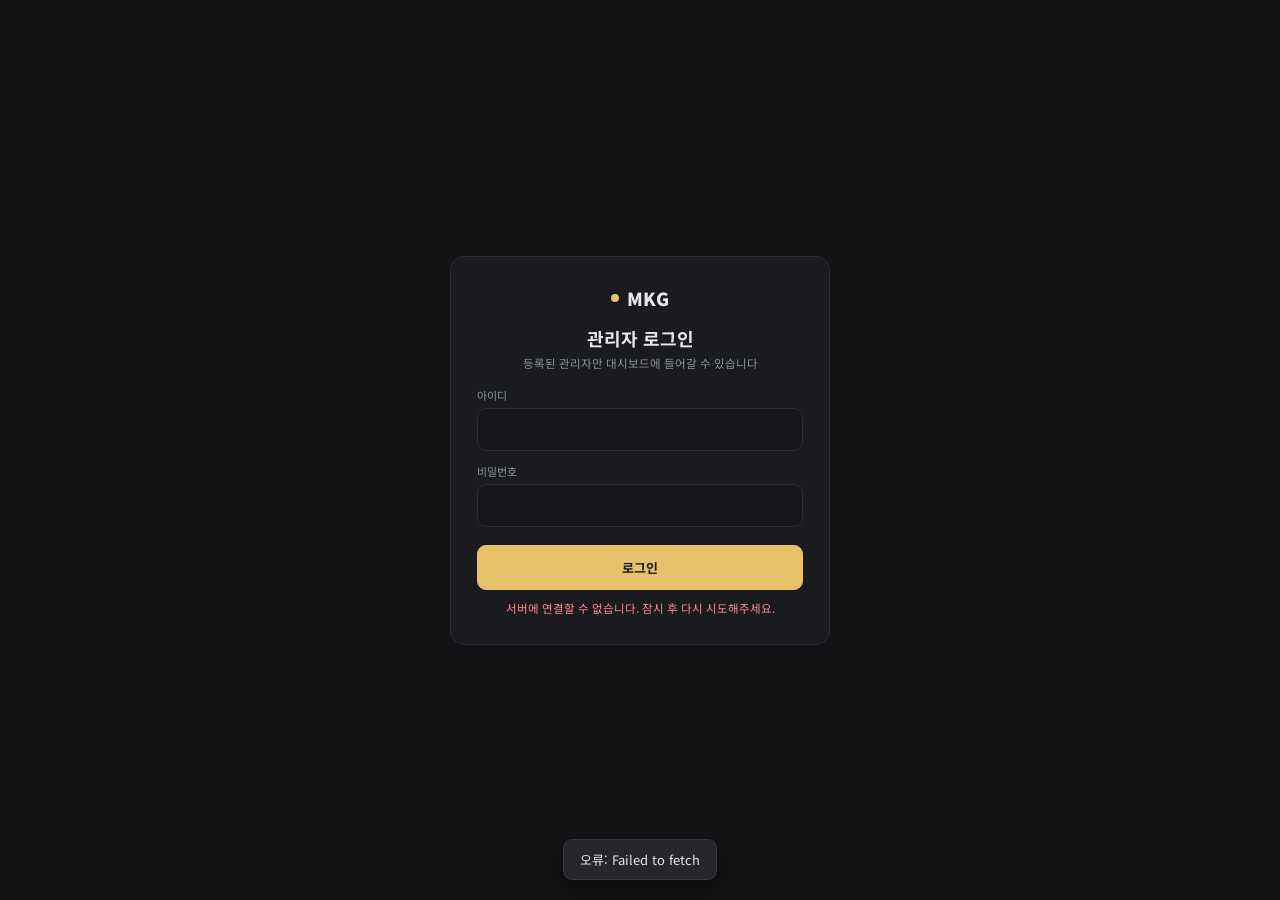
<file: index.html>
<!DOCTYPE html>
<html lang="ko"><head><meta charset="utf-8">
<meta name="viewport" content="width=device-width,initial-scale=1">
<title>MKG 전적 대시보드</title>
<meta name="robots" content="noindex">
<link href="https://fonts.googleapis.com/css2?family=Noto+Sans+KR:wght@400;500;700;900&display=swap" rel="stylesheet">
<link rel="stylesheet" href="style.css">
</head>
<body>
<div class="wrap">
  <aside class="card side">
    <div class="brand"><span class="dot"></span>MKG</div>
    <div class="sub">티어별 최근 30전 전적표</div>
    <div class="stat">
      <div class="row"><span>전체 인원</span><b id="sMem">-</b></div>
      <div class="row"><span>전체 전적</span><b id="sRec">-</b></div>
      <div class="lbl">최근 수정</div><div id="sUpd" style="font-size:11.5px;margin-top:3px">-</div>
      <div class="lbl">접속 상태</div><div class="pill" id="sConn">연결 중…</div>
    </div>
    <div class="stat" id="spaceBox"></div>
    <div class="stat hide" id="boardBox"></div>
    <button class="btn wide" id="themeBtn">라이트 스타일로 보기</button>
    <div id="tierNav"></div>
  </aside>
  <main>
    <div class="card head">
      <div class="eyebrow">RANK BOARD</div>
      <h1>MKG 전적 대시보드<span id="spaceTitle" class="stitle"></span></h1>
      <p>티어별 유저 전적을 한눈에 확인하고, 관리자 권한으로 전적을 추가 및 관리할 수 있습니다.</p>
    </div>
    <div class="card search">
      <input id="q" placeholder="⌕  두글자 닉네임 또는 풀네임 검색">
      <button class="btn" id="allBtn">전체</button>
    </div>
    <div id="selBar" class="card hide" style="padding:12px 16px;margin-bottom:16px;display:flex;justify-content:space-between;align-items:center">
      <span>삭제할 전적 칸을 클릭해서 선택하세요 · <b id="selCnt" style="color:var(--gold)">0</b>개 선택</span>
      <span><button class="btn" id="selCancel">취소</button> <button class="btn" id="selDo" style="color:#ff8a8e">선택 삭제</button></span>
    </div>
    <div id="board"><div class="card load">불러오는 중…</div></div>
  </main>
  <aside class="card rank">
    <div class="top"><div><div class="eyebrow">MEMBER RANKING</div><h3>최고승률 TOP10</h3><small>전적이 1게임 이상 있는 등록 멤버 기준</small></div><span class="cnt" style="color:var(--gold)">10명</span></div>
    <div id="rankList"></div>
  </aside>
  <div class="acol">
    <button class="big b1" id="loginBtn">관리자 로그인</button>
    <button class="big b2" id="addBtn">전적 추가</button>
    <button class="big b3" id="delBtn">전적 선택 삭제</button>
    <a class="big b4" href="draft/">팀뽑기 (드래프트)</a>
    <button class="big b1" id="acctBtn" style="padding:11px 10px;font-size:12px">계정 관리</button>
    <div class="who" id="who"></div>
  </div>
</div>
<div id="modal"></div>
<div class="gate" id="gate"><div class="card gcard">
  <div class="brand"><span class="dot"></span>MKG</div>
  <h2 id="gTitle">관리자 로그인</h2><p id="gDesc">등록된 관리자만 대시보드에 들어갈 수 있습니다</p>
  <label>아이디</label><input id="gId" autocomplete="username">
  <label>비밀번호</label><input id="gPw" type="password" autocomplete="current-password">
  <div id="gPw2Wrap" class="hide"><label>비밀번호 확인</label><input id="gPw2" type="password" autocomplete="new-password"></div>
  <button class="btn go" id="gGo">로그인</button>
  <div class="gerr" id="gErr"></div>
</div></div>
<script src="config.js"></script>
<script src="app.js"></script>
</body></html>
</file>
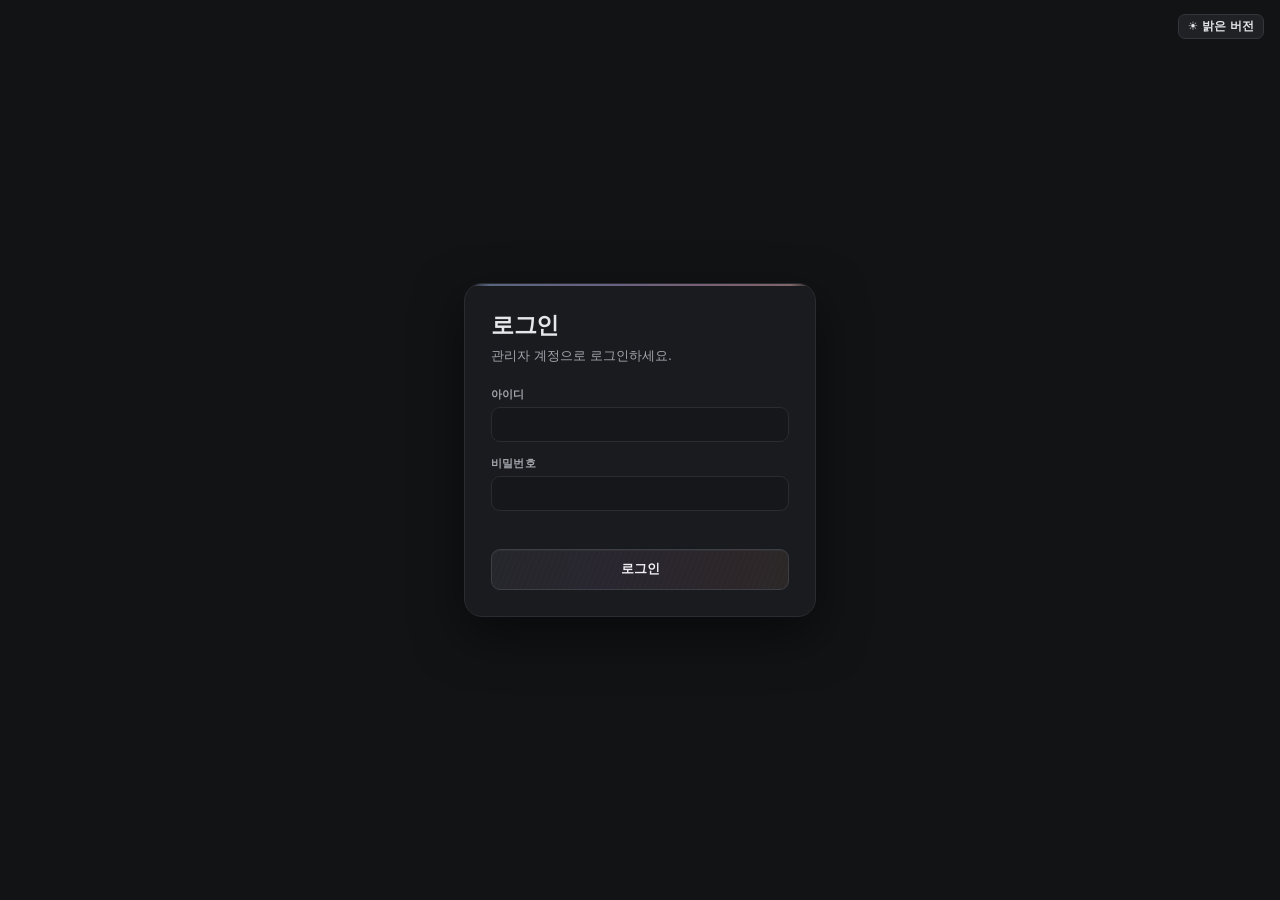
<file: draft/index.html>
<!DOCTYPE html>
<html lang="ko">
<head>
<meta charset="utf-8">
<meta name="viewport" content="width=device-width, initial-scale=1">
<title>PUBG Draft</title>
<style>
/* ══════ 파스텔 · 홀로그램 토큰 ══════ */
:root{
  --paper:#f6f4fc; --mist:#ffffff; --veil:rgba(255,255,255,.72);
  --ink:#3a3452; --ink2:#6d6690; --faint:#a49dbd; --ghost:#c4bed8;
  --edge:#ebe6f7; --edge2:#ddd6ef;
  --mint:#a8ead6; --lilac:#cfbdf2; --peach:#ffd2c4; --sky:#bcdcff; --rose:#ffc2d4; --lemon:#fff2bf;
  /* 진주빛 홀로그램 — 색을 늘리고 채도를 낮춰 유광 포일에 가깝게 */
  --holo:linear-gradient(100deg,
      #e8f0ff 0%, #ece4fb 14%, #fbe7f1 28%, #fff2e6 42%,
      #e6f8f0 56%, #e4edff 70%, #efe6fc 84%, #e8f0ff 100%);
  --holo-strong:linear-gradient(100deg,
      #bed8fb 0%, #cfc2f0 13%, #f6c8dd 26%, #ffd8c0 39%,
      #b9e8d7 52%, #c3d9fb 65%, #d3c4f1 78%, #bed8fb 100%);
  --holo-veil:linear-gradient(100deg,
      #f6f9ff 0%, #f6f3fe 20%, #fff6fa 40%, #fff9f4 60%, #f3fcf8 80%, #f6f9ff 100%);
  /* 회절 격자 느낌의 미세한 결 */
  --foil:repeating-linear-gradient(112deg,
      rgba(255,255,255,.6) 0 1px, rgba(255,255,255,0) 1px 5px);
  --shadow:0 6px 22px rgba(126,110,180,.13);
  --shadow-lg:0 18px 50px rgba(110,94,170,.22);
}
*{box-sizing:border-box}
html,body{margin:0;height:100%}
body{
  background:
    radial-gradient(900px 620px at 8% -10%, #ffe6ee 0%, transparent 62%),
    radial-gradient(880px 640px at 96% 4%, #dff1ff 0%, transparent 60%),
    radial-gradient(760px 700px at 50% 108%, #e2f8ef 0%, transparent 64%),
    var(--paper);
  background-attachment:fixed;
  color:var(--ink);
  font-family:"Pretendard","Apple SD Gothic Neo","Malgun Gothic","Noto Sans KR",system-ui,sans-serif;
  font-size:14px; -webkit-font-smoothing:antialiased;
}
button{font-family:inherit;cursor:pointer}
input,select,textarea{font-family:inherit;color:var(--ink)}
.hidden{display:none !important}
::selection{background:#e2d4fb}

@keyframes holoDrift{0%{background-position:0% 50%}100%{background-position:300% 50%}}
@keyframes sheen{
  0%{transform:translateX(-170%) skewX(-16deg); opacity:0}
  10%{opacity:.9}
  46%{opacity:.9}
  62%{opacity:0}
  100%{transform:translateX(260%) skewX(-16deg); opacity:0}
}
.holo-bar{
  position:relative; height:2px; overflow:hidden;
  background:var(--holo-strong); background-size:300% 100%;
  animation:holoDrift 28s linear infinite;
  -webkit-mask-image:linear-gradient(90deg,transparent 0,#000 7%,#000 93%,transparent 100%);
  mask-image:linear-gradient(90deg,transparent 0,#000 7%,#000 93%,transparent 100%);
}
.holo-bar::after{content:""; position:absolute; inset:0; background:var(--foil); opacity:.45}
/* 같은 리듬으로 움직이면 싸구려 필름처럼 보여서, 요소마다 위상을 어긋나게 둡니다 */
.teams .team:nth-child(6n+2) .holo-bar,.teams .team:nth-child(6n+2) .slot.captain{animation-delay:-5s}
.teams .team:nth-child(6n+3) .holo-bar,.teams .team:nth-child(6n+3) .slot.captain{animation-delay:-11s}
.teams .team:nth-child(6n+4) .holo-bar,.teams .team:nth-child(6n+4) .slot.captain{animation-delay:-17s}
.teams .team:nth-child(6n+5) .holo-bar,.teams .team:nth-child(6n+5) .slot.captain{animation-delay:-23s}
.teams .team:nth-child(6n+6) .holo-bar,.teams .team:nth-child(6n+6) .slot.captain{animation-delay:-29s}
.sec:nth-of-type(2) .holo-bar{animation-delay:-9s}
.sec:nth-of-type(3) .holo-bar{animation-delay:-18s}
.sec:nth-of-type(4) .holo-bar{animation-delay:-24s}
.entry-strip .echip:nth-child(4n+2){animation-delay:-11s}
.entry-strip .echip:nth-child(4n+3){animation-delay:-22s}
.entry-strip .echip:nth-child(4n+4){animation-delay:-33s}
.btn.holo:nth-of-type(2)::after{animation-delay:-3.5s}

/* ══════ 컨트롤 ══════ */
.btn{
  background:var(--mist); border:1px solid var(--edge2); color:var(--ink);
  border-radius:9px; padding:6px 12px; font-size:12.5px; font-weight:600;
  box-shadow:0 1px 2px rgba(120,105,170,.07); transition:.15s;
}
.btn:hover{border-color:#c9bfe6; box-shadow:0 4px 14px rgba(126,110,180,.16); transform:translateY(-1px)}
.btn:active{transform:none}
.btn:focus-visible{outline:2px solid #b39ff0; outline-offset:2px}
.btn.holo{
  position:relative; overflow:hidden; isolation:isolate;
  background:var(--holo); background-size:300% 100%;
  animation:holoDrift 24s linear infinite;
  border-color:rgba(255,255,255,.9); color:#42395f; font-weight:700;
  box-shadow:
    0 1px 0 rgba(255,255,255,.95) inset,
    0 0 0 1px rgba(174,152,228,.34),
    0 5px 16px rgba(146,126,206,.18);
}
.btn.holo::before{
  content:""; position:absolute; inset:0; z-index:-1;
  background:var(--foil); opacity:.4; pointer-events:none;
}
.btn.holo::after{
  content:""; position:absolute; top:-50%; bottom:-50%; left:0; width:34%; z-index:-1;
  background:linear-gradient(90deg,transparent,rgba(255,255,255,.92),transparent);
  transform:translateX(-170%) skewX(-16deg);
  animation:sheen 8s cubic-bezier(.4,0,.2,1) infinite; pointer-events:none;
}
.btn.holo:hover{
  border-color:rgba(255,255,255,.95);
  box-shadow:
    0 1px 0 rgba(255,255,255,.95) inset,
    0 0 0 1px rgba(160,133,224,.5),
    0 10px 26px rgba(140,118,204,.28);
}
.btn.holo:hover::after{animation-duration:2.6s}
.btn.mint{border-color:#a4e2cd; background:#effbf7; color:#2f7f68}
.btn.rose{border-color:#f6c2d1; background:#fff2f6; color:#b0526f}
.btn.sky{border-color:#b9d8f7; background:#f0f7ff; color:#3f6ea4}
.btn.ghost{background:transparent; border-color:transparent; color:var(--ink2)}
.btn.ghost:hover{background:var(--veil)}
.btn.sm{padding:4px 9px; font-size:11.5px; border-radius:7px}
.fld{
  width:100%; background:var(--mist); border:1px solid var(--edge2);
  border-radius:9px; padding:9px 11px; font-size:13px; outline:none; transition:.15s;
}
.fld:focus{border-color:#bda6ee; box-shadow:0 0 0 3px rgba(189,166,238,.2)}
.fld::placeholder{color:var(--ghost)}
label.lbl{display:block; font-size:11px; color:var(--ink2); margin-bottom:5px; letter-spacing:.02em; font-weight:600}

/* ══════ 로그인 ══════ */
#screen-login{min-height:100%; display:flex; align-items:center; justify-content:center; padding:24px}
.card-login{
  width:352px; background:var(--mist); border:1px solid var(--edge);
  border-radius:18px; padding:0 26px 26px; box-shadow:var(--shadow-lg); overflow:hidden;
}
.card-login .holo-bar{margin:0 -26px 24px}
.card-login h1{margin:0 0 6px; font-size:23px; letter-spacing:-.02em}
.card-login p.sub{margin:0 0 22px; font-size:12.5px; color:var(--ink2); line-height:1.5}
.card-login .row{margin-bottom:14px}
.err{color:#c9527a; font-size:12px; min-height:16px; margin:2px 0 8px}

/* ══════ 상단 ══════ */
.topbar{display:flex; align-items:center; justify-content:flex-end; gap:8px; padding:14px 18px 0}
.topbar .save{font-size:11.5px; color:var(--faint); margin-right:auto; padding-left:4px}
.wrap{max-width:2000px; margin:0 auto; padding:0 18px 48px}
.toolrow{display:flex; align-items:center; justify-content:space-between; gap:8px; margin:12px 0 10px; flex-wrap:wrap}
.toolrow .right{display:flex; gap:8px; flex-wrap:wrap}

/* ══════ 설정 ══════ */
.settings{
  background:var(--veil); backdrop-filter:blur(8px);
  border:1px solid var(--edge); border-radius:14px; box-shadow:var(--shadow);
  padding:16px 18px; display:grid; gap:14px;
  grid-template-columns:1.2fr 1.4fr 1fr .5fr .7fr .7fr;
}
@media(max-width:1100px){.settings{grid-template-columns:1fr 1fr}}
.suffix{position:relative}
.suffix span{position:absolute; right:11px; top:50%; transform:translateY(-50%); color:var(--faint); font-size:12px}

.linebar{display:flex; align-items:center; justify-content:space-between; gap:8px; margin:14px 0 10px; flex-wrap:wrap}
.linebar .grp{display:flex; gap:6px; flex-wrap:wrap}

/* ══════ 팀 ══════ */
.teams{display:grid; gap:12px}
.team{
  background:var(--mist); border:1px solid var(--edge); border-radius:14px;
  box-shadow:var(--shadow); overflow:hidden;
}
.team .holo-bar{opacity:.85}
.team .inner{padding:13px}
.team h3{margin:0 0 11px; font-size:15px; font-weight:700; display:flex; justify-content:space-between; align-items:baseline}
.team h3 em{font-style:normal; font-size:13px; font-weight:700; color:#7b6bb5}
.slot-wrap{position:relative; margin-bottom:7px}
.slot{
  width:100%; background:#fbfaff; border:1px solid var(--edge2);
  border-radius:9px; padding:9px 28px 9px 11px; font-size:13px; font-weight:600; outline:none; transition:.15s;
}
.slot::placeholder{color:var(--ghost); font-weight:400}
.slot:focus{border-color:#bda6ee; box-shadow:0 0 0 3px rgba(189,166,238,.18)}
.slot.filled{border-color:#cfc4ee; background:#f6f2ff}
.slot.captain{
  border-color:transparent; color:#332d4a; font-weight:700;
  background:var(--holo); background-size:300% 100%;
  animation:holoDrift 36s linear infinite;
  box-shadow:
    inset 0 0 0 1px rgba(255,255,255,.9),
    inset 0 0 0 1.6px rgba(176,152,232,.42),
    0 2px 8px rgba(150,128,210,.13);
}
.slot.dropping{border-color:#79d6b8; background:#eefbf6; box-shadow:0 0 0 3px rgba(121,214,184,.22)}
.pin{position:absolute; right:9px; top:50%; transform:translateY(-50%); font-size:11px; pointer-events:none; color:#9b86d8}
.ac{
  position:absolute; z-index:60; left:0; right:0; top:100%; margin-top:4px;
  background:var(--mist); border:1px solid var(--edge2); border-radius:11px;
  max-height:200px; overflow:auto; box-shadow:var(--shadow-lg);
}
.ac div{padding:8px 11px; font-size:13px; display:flex; justify-content:space-between; gap:8px; cursor:pointer}
.ac div:hover,.ac div.on{background:#f4efff}
.ac div b{color:#8574c4; font-weight:700; font-size:11.5px}

/* ══════ 보드 ══════ */
.board{
  background:var(--veil); backdrop-filter:blur(8px);
  border:1px solid var(--edge); border-radius:14px; box-shadow:var(--shadow);
  padding:16px; margin-top:14px;
}
.board-head{display:flex; align-items:center; justify-content:space-between; margin-bottom:11px}
.board-head h4{margin:0; font-size:14px; letter-spacing:-.01em}
.entry-strip{
  display:flex; flex-wrap:wrap; gap:7px; min-height:38px; padding:8px;
  border:1.5px dashed #d7cef0; border-radius:11px; margin-bottom:12px; background:#fcfbff;
}
.entry-strip:empty::after{content:"들어가기 셔플을 누르면 남은 선수가 여기에 배치됩니다."; color:var(--ghost); font-size:12px; padding:3px}
.echip{
  position:relative; overflow:hidden;
  background:var(--holo); background-size:300% 100%;
  animation:holoDrift 44s linear infinite;
  border:1px solid rgba(255,255,255,.9); border-radius:9px; padding:6px 11px; font-size:13px; font-weight:700;
  cursor:grab; user-select:none;
  box-shadow:0 0 0 1px rgba(178,156,228,.3), 0 2px 7px rgba(140,120,200,.13);
  transition:box-shadow .18s, transform .18s;
}
.echip::after{
  content:""; position:absolute; top:-50%; bottom:-50%; left:0; width:40%;
  background:linear-gradient(90deg,transparent,rgba(255,255,255,.85),transparent);
  transform:translateX(-170%) skewX(-16deg); opacity:0; pointer-events:none;
}
.echip:hover{transform:translateY(-1px); box-shadow:0 0 0 1px rgba(162,136,226,.45), 0 7px 18px rgba(140,118,204,.22)}
.echip:hover::after{animation:sheen 1.9s cubic-bezier(.4,0,.2,1)}
.echip:active{cursor:grabbing}
.echip.drag{opacity:.35}
.echip .no{color:#9b93bb; font-size:11px; margin-right:6px; font-weight:600}

.stats{display:flex; gap:8px; margin-bottom:13px; flex-wrap:wrap}
.stat{font-size:12px; font-weight:700; padding:5px 12px; border-radius:99px; border:1px solid var(--edge2); background:var(--mist)}
.stat.a{color:#4a7bb5; border-color:#c2ddf8; background:#f2f8ff}
.stat.b{color:#2f8a70; border-color:#aae4d1; background:#f0fbf7}

.pline{display:flex; align-items:center; gap:10px; padding:7px 0; border-bottom:1px solid #f0ecfa}
.pline .score{width:96px; flex:none; font-weight:800; font-size:14px; color:#5c5480}
.pline .score i{font-style:normal; color:var(--faint); font-weight:600; font-size:11.5px}
.pline .names{display:flex; flex-wrap:wrap; gap:6px; align-items:center; flex:1}
.pchip{
  background:var(--mist); border:1px solid var(--edge2); border-radius:9px;
  padding:5px 10px; font-size:13px; font-weight:700; box-shadow:0 1px 3px rgba(130,115,185,.1);
}
.pchip.taken{opacity:.42; background:#f5f2fb; border-style:dashed; box-shadow:none; text-decoration:line-through; text-decoration-color:#c3b8e4}
.pchip.taken::after{content:"☆"; color:#a08fd9; margin-left:5px; font-size:11px; text-decoration:none; display:inline-block}
.pchip .x{color:var(--ghost); margin-left:6px; cursor:pointer; font-weight:400}
.pchip .x:hover{color:#d4638a}
.addwrap{position:relative; min-width:124px}
.add-in{background:transparent; border:1.5px dashed #ddd5f2; border-radius:9px; padding:5px 9px; font-size:12px; width:124px; outline:none}
.add-in:focus{border-color:#bda6ee; border-style:solid}
.newline{display:flex; align-items:center; gap:8px; margin-top:14px; flex-wrap:wrap}
.newline .lb{font-size:12.5px; color:var(--ink2); font-weight:600}

/* ══════ 플로팅 ══════ */
.float{
  position:fixed; z-index:200; background:var(--mist); border:1px solid var(--edge2);
  border-radius:14px; box-shadow:var(--shadow-lg); display:flex; flex-direction:column; overflow:hidden;
}
.float-head{
  display:flex; align-items:center; gap:10px; padding:10px 13px;
  border-bottom:1px solid var(--edge); cursor:move; user-select:none;
  background:var(--holo-veil); background-size:300% 100%;
  animation:holoDrift 52s linear infinite;
}
.float-head .grip{color:#a99ed3; letter-spacing:-2px}
.float-head .ttl{font-weight:700; font-size:13px}
.float-head .cnt{color:var(--ink2); font-size:12px}
.float-head .sp{flex:1}
.float-head .slider{display:flex; align-items:center; gap:6px; font-size:11px; color:var(--ink2); font-weight:600}
.float-head input[type=range]{accent-color:#a78de0}
.float-body{padding:13px; overflow:auto; flex:1}
.ta{
  width:100%; background:#fbfaff; border:1px solid var(--edge2); border-radius:11px;
  padding:11px; outline:none; resize:none; line-height:1.55;
}
.ta:focus{border-color:#bda6ee; box-shadow:0 0 0 3px rgba(189,166,238,.18)}
.tiergrid{display:grid; grid-template-columns:1fr 1fr; gap:11px; margin-top:13px}
.tierbox{background:#fbfaff; border:1px solid var(--edge); border-radius:12px; padding:11px; min-height:124px}
.tierbox .h{display:flex; justify-content:space-between; font-size:12px; font-weight:700; margin-bottom:9px}
.tierbox .h b{color:#8574c4}
.tierbox .chips{display:flex; flex-wrap:wrap; gap:6px}
.tchip{background:var(--mist); border:1px solid var(--edge2); border-radius:8px; padding:4px 9px; font-size:12px; font-weight:600}
.tchip.no{border-style:dashed; color:#b07f9a; background:#fff7fa}
.empty{color:var(--ghost); font-size:12px}

/* ══════ 관리자 ══════ */
.admin{max-width:1100px; margin:0 auto; padding:20px 18px 70px}
.admin h2{font-size:20px; margin:0 0 4px; letter-spacing:-.02em}
.sec{background:var(--mist); border:1px solid var(--edge); border-radius:14px; box-shadow:var(--shadow); margin-top:16px; overflow:hidden}
.sec .inner{padding:18px}
.sec h3{margin:0 0 13px; font-size:14px; color:#7b6bb5}
table{width:100%; border-collapse:collapse; font-size:13px}
th,td{text-align:left; padding:9px 7px; border-bottom:1px solid #f1edfa}
th{color:var(--ink2); font-weight:700; font-size:11.5px}
td input{background:#fbfaff; border:1px solid var(--edge2); border-radius:8px; padding:6px 9px; outline:none; width:100%}
td input:focus{border-color:#bda6ee}
.inline-form{display:flex; gap:9px; flex-wrap:wrap; align-items:flex-end; margin-top:13px}
.inline-form .f{flex:1; min-width:120px}
.tbl-wrap{max-height:360px; overflow:auto; border:1px solid var(--edge); border-radius:11px}
.badge{font-size:11px; padding:3px 9px; border-radius:99px; border:1px solid var(--edge2); font-weight:600}
.badge.ok{color:#2f8a70; border-color:#aae4d1; background:#f0fbf7}

body.capture .hide-on-capture{display:none !important}

.toast{
  position:fixed; left:50%; bottom:28px; transform:translateX(-50%);
  background:var(--mist); border:1px solid var(--edge2); color:var(--ink);
  padding:10px 18px; border-radius:99px; font-size:13px; font-weight:600; z-index:900;
  box-shadow:var(--shadow-lg); opacity:0; pointer-events:none; transition:.2s;
}
.toast.on{opacity:1}
@media(prefers-reduced-motion:reduce){*{transition:none !important; animation:none !important}}

/* ══════ 다크 그레이 스타일 ══════ */
body.dark{
  --paper:#121315; --mist:#1a1b1e; --veil:rgba(26,27,30,.92);
  --ink:#e6e7ea; --ink2:#a2a5ad; --faint:#7c7f87; --ghost:#5d6068;
  --edge:#2a2c31; --edge2:#34363c;
  --holo:linear-gradient(100deg,#25262b 0%,#29262f 14%,#2c2629 28%,#2b2924 42%,#232a27 56%,#24282f 70%,#28252e 84%,#25262b 100%);
  --holo-strong:linear-gradient(100deg,#6f87a8 0%,#8a7fae 13%,#a77f94 26%,#b0927c 39%,#6fa48f 52%,#7590b3 65%,#8d80ad 78%,#6f87a8 100%);
  --holo-veil:linear-gradient(100deg,#1d1e22,#201e24,#221e21,#1d201f,#1d1e22);
  --foil:repeating-linear-gradient(112deg,rgba(255,255,255,.035) 0 1px,rgba(255,255,255,0) 1px 5px);
  --shadow:none; --shadow-lg:0 18px 50px rgba(0,0,0,.5);
  background:var(--paper); color:var(--ink);
}
body.dark ::selection{background:#3a3d44}
body.dark .holo-bar{opacity:.7}
body.dark .btn{background:#202125;border-color:var(--edge2);color:var(--ink);box-shadow:none}
body.dark .btn:hover{background:#26282c;border-color:#44474e;box-shadow:none}
body.dark .btn.holo{background:var(--holo);background-size:300% 100%;color:#f0f0f2;border-color:#3c3e45;box-shadow:inset 0 1px 0 rgba(255,255,255,.04)}
body.dark .btn.holo::after{background:linear-gradient(90deg,transparent,rgba(255,255,255,.08),transparent)}
body.dark .btn.holo:hover{border-color:#55585f;box-shadow:inset 0 1px 0 rgba(255,255,255,.06)}
body.dark .btn.mint{background:rgba(76,195,138,.08);border-color:#2c4a3d;color:#7fd3aa}
body.dark .btn.rose{background:rgba(229,72,77,.08);border-color:#4a2c30;color:#ff8a8e}
body.dark .btn.sky{background:rgba(77,124,240,.08);border-color:#2c3a55;color:#8fb0f5}
body.dark .btn.ghost{background:transparent;border-color:transparent;color:var(--ink2)}
body.dark .btn.ghost:hover{background:#202125}
body.dark .fld,body.dark .ta,body.dark td input,body.dark .slot{background:#16171a;border-color:var(--edge)}
body.dark .fld:focus,body.dark .ta:focus,body.dark .slot:focus,body.dark td input:focus{border-color:#4a4d55;box-shadow:none}
body.dark .card-login,body.dark .team,body.dark .sec,body.dark .float,body.dark .ac,body.dark .toast{background:var(--mist);border-color:var(--edge)}
body.dark .settings,body.dark .board{background:var(--mist);border-color:var(--edge);backdrop-filter:none}
body.dark .team h3 em,body.dark .sec h3,body.dark .tierbox .h b,body.dark .ac div b{color:#e8c26a}
body.dark .slot.filled{background:#202125;border-color:#3a3c42}
body.dark .slot.captain{color:#f3f3f5;background:var(--holo);background-size:300% 100%;box-shadow:inset 0 0 0 1px #45474e}
body.dark .slot.dropping{background:rgba(76,195,138,.08);border-color:#4cc38a;box-shadow:none}
body.dark .pin{color:#e8c26a}
body.dark .ac div:hover,body.dark .ac div.on{background:#26282c}
body.dark .entry-strip{background:#16171a;border-color:#34363c}
body.dark .echip{color:var(--ink);border-color:#3c3e45;box-shadow:none}
body.dark .echip:hover{box-shadow:0 6px 16px rgba(0,0,0,.35)}
body.dark .echip::after{background:linear-gradient(90deg,transparent,rgba(255,255,255,.08),transparent)}
body.dark .echip .no{color:var(--faint)}
body.dark .stat{background:#202125;border-color:var(--edge2)}
body.dark .stat.a{color:#8fb0f5;border-color:#2c3a55;background:rgba(77,124,240,.08)}
body.dark .stat.b{color:#7fd3aa;border-color:#2c4a3d;background:rgba(76,195,138,.08)}
body.dark .pline{border-bottom-color:#25272b}
body.dark .pline .score{color:var(--ink)}
body.dark .pchip,body.dark .tchip{background:#202125;border-color:var(--edge2);box-shadow:none}
body.dark .pchip.taken{background:#17181b;text-decoration-color:#5d6068}
body.dark .pchip.taken::after{color:#e8c26a}
body.dark .add-in{border-color:#34363c;color:var(--ink)}
body.dark .add-in:focus{border-color:#4a4d55}
body.dark .float-head{border-bottom-color:var(--edge)}
body.dark .float-head .grip{color:var(--faint)}
body.dark .tierbox{background:#16171a;border-color:var(--edge)}
body.dark .tchip.no{background:rgba(229,72,77,.06);color:#e7a0b0}
body.dark th,body.dark td{border-bottom-color:#25272b}
body.dark .tbl-wrap{border-color:var(--edge)}
body.dark .badge{border-color:var(--edge2)}
body.dark .badge.ok{color:#7fd3aa;border-color:#2c4a3d;background:rgba(76,195,138,.08)}
body.dark .err{color:#ff8a8e}
body.dark b[style*="#7b6bb5"],body.dark b[style*="#8574c4"]{color:#e8c26a!important}
body.dark .theme-tg{font-weight:700}
.theme-fab{position:fixed;right:16px;top:14px;z-index:5}
body:not(.dark) .btn:not(.mint):not(.rose):not(.sky):not(.ghost):not(.holo){background:var(--holo);background-size:300% 100%;animation:holoDrift 30s linear infinite;border-color:rgba(255,255,255,.95);box-shadow:0 1px 0 rgba(255,255,255,.95) inset,0 0 0 1px rgba(174,152,228,.28),0 3px 10px rgba(146,126,206,.12)}
body:not(.dark) .btn.mint{background:linear-gradient(100deg,#e6f8f0,#e4f4ff 50%,#e6f8f0);background-size:300% 100%;animation:holoDrift 30s linear infinite}
body:not(.dark) .btn.rose{background:linear-gradient(100deg,#fbe7f1,#fff0e8 50%,#fbe7f1);background-size:300% 100%;animation:holoDrift 30s linear infinite}
body:not(.dark) .btn.sky{background:linear-gradient(100deg,#e4edff,#ece4fb 50%,#e4edff);background-size:300% 100%;animation:holoDrift 30s linear infinite}
</style>
</head>
<body>
<script>try{if((localStorage.getItem("mkg_theme")||"dark")!=="light")document.body.classList.add("dark")}catch(e){document.body.classList.add("dark")}</script>

<!-- ═══════ 로그인 ═══════ -->
<div id="screen-login">
  <button class="btn sm theme-tg theme-fab"></button>
  <div class="card-login">
    <div class="holo-bar"></div>
    <h1 id="login-title">로그인</h1>
    <p class="sub" id="login-sub">관리자 계정으로 로그인하세요.</p>
    <div class="row"><label class="lbl">아이디</label><input id="li-id" class="fld" autocomplete="username"></div>
    <div class="row"><label class="lbl">비밀번호</label><input id="li-pw" class="fld" type="password" autocomplete="current-password"></div>
    <div class="row hidden" id="li-pw2row"><label class="lbl">비밀번호 확인</label><input id="li-pw2" class="fld" type="password"></div>
    <div class="row hidden" id="li-spacerow"><label class="lbl">첫 드래프트 카테고리 이름</label><input id="li-space" class="fld" placeholder="예: 꼬마만두 드래프트"></div>
    <div class="err" id="li-err"></div>
    <button class="btn holo" id="li-btn" style="width:100%;padding:11px">로그인</button>
  </div>
</div>

<!-- ═══════ 메인 ═══════ -->
<div id="screen-app" class="hidden">
  <div class="topbar hide-on-capture">
    <span class="save" id="savestate"></span>
    <span id="space-box" class="hidden" style="display:inline-flex;align-items:center;gap:7px;margin-right:4px">
      <span class="lbl" style="margin:0">카테고리</span>
      <select id="space-sel" class="fld" style="width:auto;padding:6px 11px;font-weight:700"></select>
    </span>
    <span id="space-tag" class="badge ok hidden" style="margin-right:4px"></span>
    <button class="btn theme-tg"></button>
    <a class="btn" href="../" style="text-decoration:none">MKG 대시보드</a>
    <button class="btn" id="go-admin">관리자 페이지</button>
    <button class="btn" id="go-pw">비밀번호 변경</button>
    <button class="btn" id="go-out">로그아웃</button>
  </div>

  <div class="wrap">
    <div class="toolrow hide-on-capture">
      <button class="btn ghost" id="tg-settings">설정 접기 ▲</button>
      <div class="right">
        <button class="btn sky" id="tg-players">선수 입력</button>
        <button class="btn" id="tg-memo">메모장</button>
        <button class="btn rose" id="btn-resetall">전체 초기화</button>
        <button class="btn mint" id="tg-capture">캡처 모드</button>
      </div>
    </div>

    <div class="settings" id="settings">
      <div><label class="lbl">룰</label>
        <select id="s-rule" class="fld"><option>킬딜</option><option>킬</option><option>딜</option><option>순위</option></select></div>
      <div><label class="lbl">모드</label>
        <select id="s-mode" class="fld"><option>노말</option><option>경쟁</option><option>커스텀</option></select></div>
      <div><label class="lbl">점수판 연결</label>
        <select id="s-board" class="fld" title="드래프트 팀이 내 카테고리의 킬내기 점수판 TEAM 탭으로 자동 입력됩니다"><option value="">없음</option><option value="지옥연도">킬내기</option><option value="대꼴룰">마이너스없는 킬내기</option><option value="빙고">빙고 킬내기</option></select></div>
      <div><label class="lbl">팀 수</label><input id="s-teams" class="fld" type="number" min="1" step="1" value="6"></div>
      <div><label class="lbl">목표 총점(%)</label><div class="suffix"><input id="s-target" class="fld" type="number" value="100"><span>%</span></div></div>
      <div><label class="lbl">티어 모드</label>
        <select id="s-tier" class="fld"><option>1~4</option><option>1~3</option><option>1~2</option><option>제한 없음</option></select></div>
    </div>

    <div class="linebar hide-on-capture">
      <div class="grp">
        <button class="btn" id="b-copy">⧉ 팀장 복사</button>
        <button class="btn" data-clear="0">팀장라인 삭제</button>
        <button class="btn" data-clear="1">2번라인 삭제</button>
        <button class="btn" data-clear="2">3번라인 삭제</button>
        <button class="btn" data-clear="3">4번라인 삭제</button>
        <button class="btn rose" id="b-rerollall">전체 리롤</button>
      </div>
      <div class="grp"><button class="btn holo" id="b-shuffle-cap">⤨ 팀장 셔플</button></div>
    </div>

    <div class="teams" id="teams"></div>

    <div class="board">
      <div class="board-head">
        <h4>들어가기 순서</h4>
        <button class="btn holo hide-on-capture" id="b-shuffle-entry">⤨ 들어가기 셔플</button>
      </div>
      <div class="entry-strip" id="entry"></div>
      <div class="stats" id="stats"></div>
      <div id="lines"></div>
      <div class="newline hide-on-capture">
        <span class="lb">+ 새 포인트 라인 추가</span>
        <input class="fld" id="nl-score" type="number" placeholder="점수" style="width:96px">
        <input class="fld" id="nl-death" type="number" placeholder="데스" style="width:96px">
        <button class="btn sm" id="nl-add">추가</button>
      </div>
    </div>
  </div>
</div>

<!-- ═══════ 관리자 ═══════ -->
<div id="screen-admin" class="hidden">
  <div class="topbar"><button class="btn" id="ad-back" style="margin-right:auto">← 드래프트로 돌아가기</button><button class="btn theme-tg"></button></div>
  <div class="admin">
    <h2>관리자 페이지</h2>
    <p style="color:var(--ink2);font-size:12.5px;margin:4px 0 0">계정, 선수 티어, 포인트 라인을 관리합니다.</p>

    <div class="sec" id="sec-cats"><div class="holo-bar"></div><div class="inner">
      <h3>드래프트 카테고리 관리</h3>
      <p style="margin:-6px 0 12px;font-size:12px;color:var(--ink2);line-height:1.6">
        카테고리는 하나의 독립된 드래프트입니다. 선수 명단·포인트 라인·팀 배치가 카테고리마다 따로 저장되고,
        관리자 계정은 배정받은 카테고리 하나만 볼 수 있습니다.</p>
      <div class="tbl-wrap"><table><thead><tr><th style="width:34%">카테고리</th><th style="width:38%">배정된 계정</th><th></th></tr></thead><tbody id="ad-cats"></tbody></table></div>
      <div class="inline-form">
        <div class="f"><label class="lbl">새 카테고리 이름</label><input id="ac-name" class="fld" placeholder="예: 꼬마만두 드래프트"></div>
        <button class="btn holo" id="ac-add">카테고리 추가</button>
      </div>
      <div class="err" id="ac-err"></div>
    </div></div>

    <div class="sec" id="sec-accounts"><div class="holo-bar"></div><div class="inner">
      <h3>계정 관리</h3>
      <p style="margin:-6px 0 12px;font-size:12px;color:var(--ink2);line-height:1.6">
        계정을 추가하면 <b>아이디 이름으로 카테고리</b>와 티어표와 점수판 3종(킬내기·마이너스없는 킬내기·빙고 킬내기)이 자동으로 만들어지고, MKG 대시보드 계정도 같은 아이디/비밀번호로 생성됩니다.
        관리자는 자기 카테고리만, 최초 관리자는 모든 카테고리를 볼 수 있습니다.</p>
      <div class="tbl-wrap"><table><thead><tr><th style="width:30%">아이디</th><th style="width:30%">담당 카테고리</th><th style="width:22%">권한</th><th style="width:18%"></th></tr></thead><tbody id="ad-users"></tbody></table></div>
      <div class="inline-form">
        <div class="f"><label class="lbl">아이디</label><input id="au-id" class="fld" placeholder="예: 꼬마만두"></div>
        <div class="f"><label class="lbl">비밀번호</label><input id="au-pw" class="fld" type="text"></div>
        <div class="f hidden"><select id="au-space" class="fld"></select></div>
        <button class="btn holo" id="au-add">계정 추가</button>
      </div>
      <div class="err" id="au-err"></div>
    </div></div>

    <div class="sec"><div class="holo-bar"></div><div class="inner">
      <h3>선수 티어 관리 <span id="ap-scope" class="badge ok" style="margin-left:6px"></span></h3>
      <div style="display:flex;gap:12px;align-items:center;flex-wrap:wrap;margin-bottom:11px">
        <input id="ap-search" class="fld" placeholder="이름으로 검색" style="max-width:240px">
        <label id="ap-all-box" class="hidden" style="align-items:center;gap:6px;font-size:12.5px;font-weight:600;color:var(--ink2);cursor:pointer">
          <input type="checkbox" id="ap-all" style="accent-color:#a78de0"> 모든 카테고리 통합 보기
        </label>
      </div>
      <div class="tbl-wrap"><table><thead><tr><th style="width:32%">이름</th><th id="th-space" class="hidden" style="width:18%">카테고리</th><th style="width:20%">티어 점수</th><th style="width:22%">상태</th><th></th></tr></thead><tbody id="ad-players"></tbody></table></div>
      <div class="inline-form">
        <div class="f"><label class="lbl">이름</label><input id="ap-name" class="fld" placeholder="예: 꼬마만두"></div>
        <div class="f" style="max-width:140px"><label class="lbl">티어 점수</label><input id="ap-score" class="fld" type="number" placeholder="비우면 미확인"></div>
        <button class="btn holo" id="ap-add">선수 추가</button>
      </div>
      <div style="margin-top:18px">
        <label class="lbl">일괄 등록 — 한 줄에 <b style="color:#8574c4">이름,점수</b> (점수를 비우면 티어 미확인)</label>
        <textarea id="ap-bulk" class="ta" rows="5" placeholder="꼬마만두,160&#10;꼬마만두2,145&#10;꼬마만두3"></textarea>
        <button class="btn" id="ap-bulkadd" style="margin-top:9px">일괄 등록</button>
      </div>
    </div></div>

    <div class="sec" id="sec-lines"><div class="holo-bar"></div><div class="inner">
      <h3>포인트 라인 관리</h3>
      <div class="tbl-wrap"><table><thead><tr><th style="width:35%">점수</th><th style="width:35%">데스</th><th></th></tr></thead><tbody id="ad-lines"></tbody></table></div>
      <div class="inline-form">
        <div class="f" style="max-width:140px"><label class="lbl">점수</label><input id="al-score" class="fld" type="number"></div>
        <div class="f" style="max-width:140px"><label class="lbl">데스</label><input id="al-death" class="fld" type="number" value="-12"></div>
        <button class="btn holo" id="al-add">라인 추가</button>
      </div>
    </div></div>
  </div>
</div>

<!-- ═══════ 선수 입력 ═══════ -->
<div class="float hidden" id="pnl-players" style="left:58%; top:118px; width:610px; height:530px">
  <div class="float-head" data-drag="pnl-players">
    <span class="grip">⋮⋮</span><span class="ttl">선수 입력</span>
    <span class="cnt" id="pl-count">총 0명</span><span class="sp"></span>
    <span class="slider">투명도 <input type="range" id="pl-opa" min="45" max="100" value="100" style="width:80px"></span>
    <button class="btn sm" id="pl-close">닫기</button>
  </div>
  <div class="float-body">
    <textarea id="pl-input" class="ta" rows="7" placeholder="선수 이름을 붙여넣고 Enter (줄바꿈·쉼표·탭 구분 모두 인식)&#10;&#10;예)&#10;꼬마만두&#10;꼬마만두2&#10;꼬마만두3"></textarea>
    <div style="display:flex;gap:8px;margin-top:9px">
      <button class="btn holo sm" id="pl-apply">명단 등록</button>
      <button class="btn rose sm" id="pl-clear">명단 비우기</button>
    </div>
    <div class="tiergrid">
      <div class="tierbox"><div class="h"><span>티어 미확인</span><b id="pl-nc">0명</b></div><div class="chips" id="pl-unconf"></div></div>
      <div class="tierbox"><div class="h"><span>티어 확인됨</span><b id="pl-cc">0명</b></div><div class="chips" id="pl-conf"></div></div>
    </div>
  </div>
</div>

<!-- ═══════ 메모장 ═══════ -->
<div class="float hidden" id="pnl-memo" style="left:42%; top:180px; width:570px; height:450px">
  <div class="float-head" data-drag="pnl-memo">
    <span class="grip">⋮⋮</span><span class="ttl">메모장</span><span class="sp"></span>
    <span class="slider">글씨 <input type="range" id="mm-size" min="12" max="34" value="21" style="width:90px"><b id="mm-num">21</b></span>
    <button class="btn sm" id="mm-close">닫기</button>
  </div>
  <div class="float-body"><textarea id="mm-text" class="ta" style="height:100%;font-size:21px"></textarea></div>
</div>

<!-- ═══════ 비밀번호 변경 ═══════ -->
<div class="float hidden" id="pnl-pw" style="left:50%; top:22%; width:340px">
  <div class="float-head" data-drag="pnl-pw"><span class="grip">⋮⋮</span><span class="ttl">비밀번호 변경</span><span class="sp"></span><button class="btn sm" id="pw-close">닫기</button></div>
  <div class="float-body">
    <label class="lbl">현재 비밀번호</label><input id="pw-old" class="fld" type="password" style="margin-bottom:11px">
    <label class="lbl">새 비밀번호</label><input id="pw-new" class="fld" type="password" style="margin-bottom:11px">
    <label class="lbl">새 비밀번호 확인</label><input id="pw-new2" class="fld" type="password">
    <div class="err" id="pw-err"></div>
    <button class="btn holo" id="pw-save" style="width:100%">변경 저장</button>
  </div>
</div>

<div class="toast" id="toast"></div>

<script>
/* ╔══════════════════════════════════════════════╗
   ║  BACKEND ADAPTER — 이 블록만 갈아끼우면      ║
   ║  로컬 / 구글 시트 버전이 됩니다.             ║
   ╚══════════════════════════════════════════════╝ */
/* ADAPTER:START */
/* 구글 시트 버전 — Apps Script 웹앱(JSON API)과 통신합니다 */
const PD_API='https://script.google.com/macros/s/AKfycbxSRB5fZ5SPXPzEIBrE7l2lleF-UaZdHQK3-SIRhM3gW-VdCHGFCZOTGYqUMcR0gaEdsg/exec';
const API=(()=>{
  let TOKEN=null;
  const call=async(fn,...args)=>{
    const r=await fetch(PD_API,{method:'POST',headers:{'Content-Type':'text/plain;charset=utf-8'},body:JSON.stringify({fn,args})});
    const j=await r.json();
    if(!j.ok) throw new Error(j.error||'서버 오류');
    return j.data;
  };
  const P=s=>{ if(s==null||s==='') return null; if(typeof s!=='string') return s; try{return JSON.parse(s);}catch(e){return null;} };
  const withTok=async(fn,...a)=>{ try{ return await call(fn,TOKEN,...a); }catch(e){ return {ok:false,msg:e.message}; } };
  return {
    label:'구글 시트', saveDelay:1200,
    async init(){ return await call('gasInit'); },
    async createFirstAdmin(id,pw,cat){ try{ const r=await call('gasCreateFirstAdmin',id,pw,cat); if(r&&r.ok) TOKEN=r.token; return r; }catch(e){ return {ok:false,msg:e.message}; } },
    async login(id,pw){ try{ const r=await call('gasLogin',id,pw); if(r&&r.ok) TOKEN=r.token; return r; }catch(e){ return {ok:false,msg:e.message}; } },
    async logout(){ TOKEN=null; },
    changePw(o,n){ return withTok('gasChangePw',o,n); },
    async users(){ return await call('gasUsers',TOKEN); },
    async categories(){ return await call('gasCategories',TOKEN); },
    addCategory(n){ return withTok('gasAddCategory',n); },
    renameCategory(o,n){ return withTok('gasRenameCategory',o,n); },
    delCategory(n){ return withTok('gasDelCategory',n); },
    addUser(id,pw,sp){ return withTok('gasAddUser',id,pw,sp); },
    delUser(id){ return withTok('gasDelUser',id); },
    async load(sp){ const r=await call('gasLoad',TOKEN,sp); return { db:P(r&&r.db), draft:P(r&&r.draft) }; },
    async save(sp,db,draft){ const r=await call('gasSave',TOKEN,sp,JSON.stringify(db),JSON.stringify(draft)); if(r&&r.ok===false) throw new Error(r.msg); },
    async saveDb(sp,db){ const r=await call('gasSaveDb',TOKEN,sp,JSON.stringify(db)); if(r&&r.ok===false) throw new Error(r.msg); }
  };
})();
/* ADAPTER:END */

/* ══════════════ 상태 ══════════════ */
let DB={players:[],lines:[]}, D=null, ME=null, SPACE=null, MERGED=null;
const DEFAULT_LINES=[
  {score:160,death:-12},{score:145,death:-12},{score:130,death:-12},{score:120,death:-12},
  {score:100,death:-7},{score:90,death:-7},{score:80,death:-7},{score:70,death:-6},{score:60,death:-6}
];
function newDraft(){return{settings:{rule:'킬딜',mode:'노말',teams:6,target:100,tier:'1~4'},roster:[],teams:Array.from({length:6},()=>['','','','']),entry:[],memo:'',memoSize:21,panels:{}};}
const $=s=>document.querySelector(s), $$=s=>[...document.querySelectorAll(s)];
const sleep=ms=>new Promise(r=>setTimeout(r,ms));
function toast(m){const t=$('#toast');t.textContent=m;t.classList.add('on');clearTimeout(t._t);t._t=setTimeout(()=>t.classList.remove('on'),1800);}
let saveT;
function save(){
  clearTimeout(saveT);
  $('#savestate').textContent='저장 중…';
  saveT=setTimeout(async()=>{
    try{ await API.save(SPACE,DB,D); $('#savestate').textContent='저장됨 · '+SPACE+' · '+API.label; }
    catch(e){ $('#savestate').textContent='저장 실패 — 새로고침 후 다시 시도'; }
  },API.saveDelay);
}

/* ══════════════ 부팅 ══════════════ */
(async function boot(){
  const st=await API.init();
  if(!st.hasUsers){
    $('#login-title').textContent='최초 관리자 등록';
    $('#login-sub').textContent='첫 관리자 계정을 만들어 주세요. 이후 이 계정으로 다른 관리자를 추가할 수 있습니다.';
    $('#li-pw2row').classList.remove('hidden');
    $('#li-spacerow').classList.remove('hidden');
    $('#li-btn').textContent='계정 만들고 시작하기';
  }
})();

$('#li-btn').onclick=doLogin;
['#li-id','#li-pw','#li-pw2'].forEach(s=>$(s).addEventListener('keydown',e=>{if(e.key==='Enter')doLogin();}));
async function doLogin(){
  const id=$('#li-id').value.trim(), pw=$('#li-pw').value, err=$('#li-err');
  err.textContent=''; const btn=$('#li-btn'), t0=btn.textContent; btn.textContent='확인 중…'; btn.disabled=true;
  try{
    const setup=!$('#li-pw2row').classList.contains('hidden');
    let r;
    if(setup){
      if(!id||!pw){err.textContent='아이디와 비밀번호를 모두 입력하세요.';return;}
      if(pw!==$('#li-pw2').value){err.textContent='비밀번호가 서로 다릅니다.';return;}
      r=await API.createFirstAdmin(id,pw,$('#li-space').value.trim());
    }else{
      r=await API.login(id,pw);
    }
    if(!r.ok){err.textContent=r.msg||'로그인에 실패했습니다.';return;}
    ME=r.user; await enterApp();
  }catch(e){ err.textContent='서버에 연결하지 못했습니다. 잠시 후 다시 시도하세요.'; }
  finally{ btn.textContent=t0; btn.disabled=false; }
}
async function enterApp(){
  SPACE=ME.space||ME.id;
  await loadSpace(SPACE);
  $('#screen-login').classList.add('hidden');
  $('#screen-app').classList.remove('hidden');
  await setupSpaces();
}
async function loadSpace(sp){
  const data=await API.load(sp);
  DB=data.db||{players:[],lines:JSON.parse(JSON.stringify(DEFAULT_LINES))};
  if(!DB.lines||!DB.lines.length)DB.lines=JSON.parse(JSON.stringify(DEFAULT_LINES));
  if(!DB.players)DB.players=[];
  D=data.draft||newDraft();
  MERGED=null;
  $('#savestate').textContent='저장됨 · '+sp+' · '+API.label;
  hydrate(); renderAll();
}
async function setupSpaces(){
  const isSuper=ME.role==='super';
  // 카테고리·계정 관리는 최초 관리자 전용, 나머지 관리자 페이지는 모두 사용
  $('#sec-cats').classList.toggle('hidden',!isSuper);
  $('#sec-accounts').classList.toggle('hidden',!isSuper);
  $('#sec-lines').classList.remove('hidden');
  $('#ap-all-box').classList.toggle('hidden',!isSuper);
  if(!isSuper&&$('#ap-all').checked){ $('#ap-all').checked=false; MERGED=null; }
  if(!isSuper){
    $('#space-box').classList.add('hidden');
    $('#space-tag').classList.remove('hidden');
    $('#space-tag').textContent=SPACE;
    return;
  }
  $('#space-tag').classList.add('hidden');
  $('#space-box').classList.remove('hidden');
  const cats=(await API.categories()).map(c=>c.name);
  if(!cats.includes(SPACE))cats.unshift(SPACE);
  const sel=$('#space-sel'); sel.innerHTML='';
  cats.forEach(s=>{const o=document.createElement('option');o.value=s;o.textContent=s;sel.appendChild(o);});
  sel.value=SPACE;
  sel.onchange=async()=>{ await switchSpace(sel.value); };
}
async function switchSpace(sp){
  clearTimeout(saveT); await API.save(SPACE,DB,D);
  SPACE=sp; await loadSpace(SPACE);
  const sel=$('#space-sel'); if(sel) sel.value=sp;
  toast(sp+' 카테고리로 전환했습니다.');
}
$('#go-out').onclick=async()=>{
  try{ clearTimeout(saveT); if(D&&SPACE) await API.save(SPACE,DB,D); }catch(e){}
  try{ await API.logout(); }catch(e){}
  ME=null; SPACE=null; MERGED=null; D=null; DB={players:[],lines:[]};
  document.body.classList.remove('capture');
  ['pnl-players','pnl-memo','pnl-pw'].forEach(id=>$('#'+id).classList.add('hidden'));
  $('#screen-admin').classList.add('hidden');
  $('#screen-app').classList.add('hidden');
  $('#space-box').classList.add('hidden');
  $('#space-tag').classList.add('hidden');
  $('#savestate').textContent='';
  $('#teams').innerHTML=''; $('#lines').innerHTML=''; $('#entry').innerHTML=''; $('#stats').innerHTML='';
  $('#pl-input').value=''; $('#mm-text').value='';
  $('#li-id').value=''; $('#li-pw').value=''; $('#li-pw2').value=''; $('#li-space').value='';
  $('#li-err').textContent='';
  $('#li-pw2row').classList.add('hidden'); $('#li-spacerow').classList.add('hidden');
  $('#login-title').textContent='로그인';
  $('#login-sub').textContent='관리자 계정으로 로그인하세요.';
  $('#li-btn').textContent='로그인';
  $('#screen-login').classList.remove('hidden');
  $('#li-id').focus();
  toast('로그아웃되었습니다.');
};

/* ══════════════ 설정 ══════════════ */
function hydrate(){
  $('#s-rule').value=D.settings.rule; $('#s-mode').value=D.settings.mode; $('#s-board').value=D.settings.board||'';
  $('#s-teams').value=D.settings.teams; $('#s-target').value=D.settings.target; $('#s-tier').value=D.settings.tier;
  $('#mm-text').value=D.memo||''; $('#mm-size').value=D.memoSize||21;
  $('#mm-num').textContent=D.memoSize||21; $('#mm-text').style.fontSize=(D.memoSize||21)+'px';
  for(const [id,p] of Object.entries(D.panels||{})){const el=$('#'+id); if(el&&p){el.style.left=p.l;el.style.top=p.t;}}
}
$('#s-rule').onchange=e=>{D.settings.rule=e.target.value;save();};
$('#s-mode').onchange=e=>{D.settings.mode=e.target.value;save();}; $('#s-board').onchange=e=>{D.settings.board=e.target.value;save();toast(e.target.value?e.target.selectedOptions[0].text+' 점수판으로 팀이 자동 입력됩니다.':'점수판 연결을 해제했습니다.');};
$('#s-target').onchange=e=>{D.settings.target=+e.target.value;save();};
$('#s-tier').onchange=e=>{D.settings.tier=e.target.value;save();};
$('#s-teams').onchange=e=>{
  let n=Math.floor(+e.target.value)||6;
  if(n<1)n=1;                                   // 상한은 두지 않습니다
  if(n>100&&!confirm(n+'개 팀을 만들면 화면이 많이 느려질 수 있습니다. 계속할까요?')){
    e.target.value=D.settings.teams; return;
  }
  e.target.value=n; D.settings.teams=n;
  const cut=D.teams.slice(n).flat().filter(Boolean);   // 줄일 때 잘려나가는 선수는 명단으로 복귀
  while(D.teams.length<n)D.teams.push(['','','','']);
  D.teams=D.teams.slice(0,n);
  renderAll(); save();
  if(cut.length)toast(`${cut.length}명이 명단으로 돌아갔습니다.`);
};
$('#tg-settings').onclick=e=>{const off=$('#settings').classList.toggle('hidden');e.target.textContent=off?'설정 펼치기 ▼':'설정 접기 ▲';};
function setCapture(on){
  document.body.classList.toggle('capture',on);
  if(on){ if(document.activeElement&&document.activeElement.blur)document.activeElement.blur();
          toast('캡처 모드 · ESC를 누르면 돌아옵니다'); }
  else toast('캡처 모드를 껐습니다.');
}
$('#tg-capture').onclick=()=>setCapture(true);
// 입력칸에 포커스가 있어도 ESC가 먼저 잡히도록 캡처 단계에서 처리
document.addEventListener('keydown',e=>{
  if(e.key!=='Escape'||!document.body.classList.contains('capture'))return;
  e.preventDefault(); e.stopPropagation(); setCapture(false);
},true);
$('#btn-resetall').onclick=()=>{
  if(!confirm('명단·팀 배치·들어가기 순서를 모두 초기화할까요? (메모는 유지됩니다)'))return;
  const memo=D.memo,ms=D.memoSize,st=D.settings,pn=D.panels;
  D=newDraft(); D.memo=memo; D.memoSize=ms; D.settings=st; D.panels=pn;
  D.teams=Array.from({length:st.teams},()=>['','','','']);
  renderAll(); save(); toast('전체 초기화 완료');
};

/* ══════════════ 헬퍼 ══════════════ */
const lineOf=s=>DB.lines.find(l=>l.score===s);
function ensureLine(s){ if(!lineOf(s)){DB.lines.push({score:s,death:0});DB.lines.sort((a,b)=>b.score-a.score);} }
function assignedMap(){const m={};D.teams.forEach((t,ti)=>t.forEach((n,si)=>{if(n)m[n]={ti,si};}));return m;}
function playerScore(n){const p=D.roster.find(p=>p.name===n);return p&&p.score!=null?p.score:0;}
const teamScore=ti=>D.teams[ti].reduce((s,n)=>s+(n?playerScore(n):0),0);
function unassigned(){const a=assignedMap();return D.roster.filter(p=>!(p.name in a));}

/* ══════════════ 팀 ══════════════ */
function renderTeams(){
  const n=D.settings.teams, box=$('#teams');
  const cols=Math.max(1,Math.min(n,Math.floor((box.clientWidth||1600)/300)||6));
  box.style.gridTemplateColumns=`repeat(${cols},minmax(0,1fr))`;
  box.innerHTML='';
  for(let t=0;t<n;t++){
    const card=document.createElement('div'); card.className='team';
    card.innerHTML='<div class="holo-bar"></div>';
    const inner=document.createElement('div'); inner.className='inner';
    inner.innerHTML=`<h3><span>${t+1}팀</span><em>${teamScore(t)}점</em></h3>`;
    for(let s=0;s<4;s++){
      const wrap=document.createElement('div'); wrap.className='slot-wrap';
      const inp=document.createElement('input');
      inp.className='slot'+(D.teams[t][s]?(s===0?' captain':' filled'):'');
      inp.placeholder='이름 입력'; inp.value=D.teams[t][s]||'';
      inp.dataset.t=t; inp.dataset.s=s;
      wrap.appendChild(inp);
      if(D.teams[t][s]){const p=document.createElement('span');p.className='pin';p.textContent='☆';wrap.appendChild(p);}
      bindSlot(inp,wrap); inner.appendChild(wrap);
    }
    card.appendChild(inner); box.appendChild(card);
  }
}
function bindSlot(inp,wrap){
  const t=+inp.dataset.t, s=+inp.dataset.s;
  let ac=null, idx=-1;
  const close=()=>{if(ac){ac.remove();ac=null;idx=-1;}};
  const open=()=>{
    close();
    const q=inp.value.trim(), amap=assignedMap();
    let list=D.roster.filter(p=>!(p.name in amap));
    if(q)list=list.filter(p=>p.name.toLowerCase().includes(q.toLowerCase()));
    list=list.sort((a,b)=>(b.score??-1)-(a.score??-1)).slice(0,40);
    if(!list.length)return;
    ac=document.createElement('div'); ac.className='ac';
    list.forEach(p=>{
      const d=document.createElement('div');
      d.innerHTML=`<span>${p.name}</span><b>${p.score!=null?p.score+'점':'미확인'}</b>`;
      d.onmousedown=e=>{e.preventDefault();pick(p.name);};
      ac.appendChild(d);
    });
    wrap.appendChild(ac);
  };
  const pick=name=>{
    if(name in assignedMap()){toast('이미 배정된 선수입니다.');return;}
    D.teams[t][s]=name; close(); D.entry=D.entry.filter(x=>x!==name); renderAll(); save();
  };
  inp.addEventListener('focus',open);
  inp.addEventListener('input',open);
  inp.addEventListener('blur',()=>setTimeout(()=>{close();inp.value=D.teams[t][s]||'';},120));
  inp.addEventListener('keydown',e=>{
    const items=ac?[...ac.children]:[];
    if(e.key==='ArrowDown'&&items.length){e.preventDefault();idx=Math.min(idx+1,items.length-1);items.forEach((x,i)=>x.classList.toggle('on',i===idx));items[idx].scrollIntoView({block:'nearest'});}
    else if(e.key==='ArrowUp'&&items.length){e.preventDefault();idx=Math.max(idx-1,0);items.forEach((x,i)=>x.classList.toggle('on',i===idx));}
    else if(e.key==='Enter'){e.preventDefault();if(items.length)items[idx>=0?idx:0].dispatchEvent(new MouseEvent('mousedown'));}
    else if(e.key==='Escape')close();
    else if((e.key==='Backspace'||e.key==='Delete')&&!inp.value){D.teams[t][s]='';renderAll();save();}
  });
  inp.addEventListener('dblclick',()=>{if(D.teams[t][s]){D.teams[t][s]='';renderAll();save();}});
  inp.addEventListener('dragover',e=>{e.preventDefault();inp.classList.add('dropping');});
  inp.addEventListener('dragleave',()=>inp.classList.remove('dropping'));
  inp.addEventListener('drop',e=>{
    e.preventDefault(); inp.classList.remove('dropping');
    const name=e.dataTransfer.getData('text/plain'); if(!name)return;
    const amap=assignedMap();
    if(name in amap){const o=amap[name];D.teams[o.ti][o.si]='';}
    D.teams[t][s]=name; D.entry=D.entry.filter(x=>x!==name);
    renderAll(); save();
  });
}

/* ══════════════ 포인트 라인 ══════════════ */
function renderLines(){
  const amap=assignedMap(), box=$('#lines'); box.innerHTML='';
  DB.lines.slice().sort((a,b)=>b.score-a.score).forEach(l=>{
    const row=document.createElement('div'); row.className='pline';
    row.innerHTML=`<div class="score">${l.score} <i>(${l.death})</i></div>`;
    const nm=document.createElement('div'); nm.className='names';
    D.roster.filter(p=>p.score===l.score).forEach(p=>{
      const c=document.createElement('span');
      c.className='pchip'+(p.name in amap?' taken':'');
      c.appendChild(document.createTextNode(p.name));
      if(!(p.name in amap)){c.draggable=true;c.addEventListener('dragstart',e=>e.dataTransfer.setData('text/plain',p.name));}
      const x=document.createElement('span'); x.className='x hide-on-capture'; x.textContent='×'; x.title='이 라인에서 제외';
      x.onclick=()=>{p.score=null;p.confirmed=false;renderAll();save();};
      c.appendChild(x); nm.appendChild(c);
    });
    const aw=document.createElement('div'); aw.className='addwrap hide-on-capture';
    const ai=document.createElement('input'); ai.className='add-in'; ai.placeholder='선수 추가';
    aw.appendChild(ai); nm.appendChild(aw); bindAdd(ai,aw,l.score);
    row.appendChild(nm);
    const del=document.createElement('button'); del.className='btn sm ghost hide-on-capture'; del.textContent='라인 삭제';
    del.onclick=()=>{
      if(!confirm(l.score+'점 라인을 삭제할까요? 선수는 미확인으로 돌아갑니다.'))return;
      D.roster.forEach(p=>{if(p.score===l.score){p.score=null;p.confirmed=false;}});
      DB.lines=DB.lines.filter(x=>x.score!==l.score); renderAll(); save();
    };
    row.appendChild(del); box.appendChild(row);
  });
}
function bindAdd(inp,wrap,score){
  let ac=null;
  const close=()=>{if(ac){ac.remove();ac=null;}};
  const open=()=>{
    close();
    const q=inp.value.trim();
    let list=D.roster.filter(p=>p.score==null);
    if(q)list=list.filter(p=>p.name.toLowerCase().includes(q.toLowerCase()));
    if(!list.length)return;
    ac=document.createElement('div'); ac.className='ac'; ac.style.minWidth='168px';
    list.slice(0,30).forEach(p=>{
      const d=document.createElement('div'); d.innerHTML=`<span>${p.name}</span><b>미확인</b>`;
      d.onmousedown=e=>{e.preventDefault();p.score=score;renderAll();save();toast(`${p.name} → ${score}점 라인`);};
      ac.appendChild(d);
    });
    wrap.appendChild(ac);
  };
  inp.addEventListener('focus',open);
  inp.addEventListener('input',open);
  inp.addEventListener('blur',()=>setTimeout(()=>{close();inp.value='';},130));
  inp.addEventListener('keydown',e=>{
    if(e.key==='Enter'){
      e.preventDefault(); const q=inp.value.trim(); if(!q)return;
      let p=D.roster.find(p=>p.name===q);
      if(!p){p={name:q,score:null,confirmed:false};D.roster.push(p);}
      p.score=score; inp.value=''; close(); renderAll(); save();
    }
    if(e.key==='Escape')close();
  });
}
$('#nl-add').onclick=()=>{
  const s=+$('#nl-score').value, d=+$('#nl-death').value||0;
  if(!s){toast('점수를 입력하세요.');return;}
  if(lineOf(s)){toast('이미 있는 점수 라인입니다.');return;}
  DB.lines.push({score:s,death:d}); DB.lines.sort((a,b)=>b.score-a.score);
  $('#nl-score').value=''; $('#nl-death').value=''; renderLines(); save();
};

/* ══════════════ 통계 · 들어가기 ══════════════ */
function renderStats(){
  const a=assignedMap(), tot=D.roster.length, pick=Object.keys(a).length;
  $('#stats').innerHTML=`<span class="stat">총원 ${tot}명</span><span class="stat a">뽑힌 인원 ${pick}명</span><span class="stat b">안 뽑힌 인원 ${tot-pick}명</span>`;
}
function renderEntry(){
  const strip=$('#entry'); strip.innerHTML='';
  const a=assignedMap();
  D.entry=D.entry.filter(n=>!(n in a)&&D.roster.some(p=>p.name===n));
  D.entry.forEach((n,i)=>{
    const c=document.createElement('div'); c.className='echip'; c.draggable=true;
    c.innerHTML=`<span class="no">${i+1}</span>${n}`;
    c.addEventListener('dragstart',e=>{e.dataTransfer.setData('text/plain',n);c.classList.add('drag');});
    c.addEventListener('dragend',()=>c.classList.remove('drag'));
    strip.appendChild(c);
  });
}
$('#b-shuffle-entry').onclick=async()=>{
  const rest=unassigned().map(p=>p.name);
  if(!rest.length){toast('남아 있는 선수가 없습니다.');return;}
  D.entry=rest.slice(); renderEntry(); await sleep(450);
  const sh=rest.slice();
  for(let i=sh.length-1;i>0;i--){const j=Math.floor(Math.random()*(i+1));[sh[i],sh[j]]=[sh[j],sh[i]];}
  D.entry=[]; renderEntry();
  for(const n of sh){D.entry.push(n);renderEntry();await sleep(160);}
  save();
};

/* ══════════════ 라인 조작 ══════════════ */
$$('[data-clear]').forEach(b=>b.onclick=()=>{
  const s=+b.dataset.clear; D.teams.forEach(t=>t[s]='');
  renderAll(); save(); toast(`${s===0?'팀장':(s+1)+'번'}라인을 비웠습니다.`);
});
$('#b-rerollall').onclick=()=>{
  if(!confirm('모든 라인을 비울까요?'))return;
  D.teams=D.teams.map(()=>['','','','']); renderAll(); save(); toast('전체 리롤 완료');
};
$('#b-copy').onclick=async()=>{
  const txt=D.teams.map((t,i)=>`${i+1}팀 ${t[0]||''}`).join('\n');
  try{await navigator.clipboard.writeText(txt);toast('팀장 명단을 복사했습니다.');}
  catch(e){prompt('아래 내용을 복사하세요',txt);}
};
$('#b-shuffle-cap').onclick=async()=>{
  const caps=D.teams.map(t=>t[0]).filter(Boolean);
  if(caps.length<2){toast('팀장 라인에 2명 이상 입력하세요.');return;}
  for(let i=caps.length-1;i>0;i--){const j=Math.floor(Math.random()*(i+1));[caps[i],caps[j]]=[caps[j],caps[i]];}
  D.teams.forEach(t=>t[0]=''); renderAll(); await sleep(300);
  for(let i=0;i<caps.length;i++){D.teams[i][0]=caps[i];renderAll();await sleep(320);}
  save();
};

/* ══════════════ 선수 입력 ══════════════ */
const parseNames=raw=>raw.split(/[\n,\t]+|\s{2,}/).map(s=>s.trim()).filter(Boolean);
function applyRoster(names){
  names.forEach(n=>{
    if(D.roster.some(p=>p.name===n))return;
    const rec=DB.players.find(p=>p.name===n);
    if(rec&&rec.confirmed&&rec.score!=null){ensureLine(rec.score);D.roster.push({name:n,score:rec.score,confirmed:true});}
    else{D.roster.push({name:n,score:null,confirmed:false});if(!rec)DB.players.push({name:n,score:null,confirmed:false});}
  });
  renderAll(); save();
}
$('#pl-apply').onclick=()=>{
  const names=parseNames($('#pl-input').value);
  if(!names.length){toast('등록할 이름이 없습니다.');return;}
  applyRoster(names); toast(`${names.length}명 처리 완료`);
};
$('#pl-input').addEventListener('keydown',e=>{if(e.key==='Enter'&&!e.shiftKey){e.preventDefault();$('#pl-apply').click();}});
$('#pl-clear').onclick=()=>{
  if(!confirm('등록된 명단을 모두 비울까요?'))return;
  D.roster=[]; D.entry=[]; D.teams=D.teams.map(()=>['','','','']);
  $('#pl-input').value=''; renderAll(); save();
};
function renderRoster(){
  const conf=D.roster.filter(p=>p.confirmed), unc=D.roster.filter(p=>!p.confirmed);
  $('#pl-count').textContent=`총 ${D.roster.length}명`;
  $('#pl-cc').textContent=conf.length+'명'; $('#pl-nc').textContent=unc.length+'명';
  const fill=(el,arr,cls)=>{
    el.innerHTML=arr.length?'':'<span class="empty">아직 없음</span>';
    arr.forEach(p=>{const s=document.createElement('span');s.className='tchip'+cls;s.textContent=p.name+(p.score!=null?` · ${p.score}`:'');el.appendChild(s);});
  };
  fill($('#pl-conf'),conf,''); fill($('#pl-unconf'),unc,' no');
}

/* ══════════════ 메모 · 패널 ══════════════ */
$('#mm-text').addEventListener('input',e=>{D.memo=e.target.value;save();});
$('#mm-size').addEventListener('input',e=>{const v=+e.target.value;D.memoSize=v;$('#mm-num').textContent=v;$('#mm-text').style.fontSize=v+'px';save();});
$('#pl-opa').addEventListener('input',e=>{$('#pnl-players').style.opacity=e.target.value/100;});
const toggle=id=>$('#'+id).classList.toggle('hidden');
$('#tg-players').onclick=()=>toggle('pnl-players');
$('#tg-memo').onclick=()=>toggle('pnl-memo');
$('#pl-close').onclick=()=>toggle('pnl-players');
$('#mm-close').onclick=()=>toggle('pnl-memo');
$('#go-pw').onclick=()=>{$('#pw-err').textContent='';$('#pnl-pw').classList.remove('hidden');};
$('#pw-close').onclick=()=>$('#pnl-pw').classList.add('hidden');
$('#pw-save').onclick=async()=>{
  const e=$('#pw-err'); e.textContent='';
  const nv=$('#pw-new').value;
  if(nv.length<4){e.textContent='새 비밀번호는 4자 이상이어야 합니다.';return;}
  if(nv!==$('#pw-new2').value){e.textContent='새 비밀번호가 서로 다릅니다.';return;}
  const r=await API.changePw($('#pw-old').value,nv);
  if(!r.ok){e.textContent=r.msg||'변경하지 못했습니다.';return;}
  $('#pw-old').value=$('#pw-new').value=$('#pw-new2').value='';
  $('#pnl-pw').classList.add('hidden'); toast('비밀번호를 변경했습니다.');
};
$$('[data-drag]').forEach(h=>{
  h.addEventListener('mousedown',e=>{
    if(e.target.closest('button,input'))return;
    const el=$('#'+h.dataset.drag), r=el.getBoundingClientRect();
    el.style.left=r.left+'px'; el.style.top=r.top+'px';
    const ox=e.clientX-r.left, oy=e.clientY-r.top;
    const mv=ev=>{
      el.style.left=Math.max(0,Math.min(innerWidth-60,ev.clientX-ox))+'px';
      el.style.top=Math.max(0,Math.min(innerHeight-40,ev.clientY-oy))+'px';
    };
    const up=()=>{
      document.removeEventListener('mousemove',mv);document.removeEventListener('mouseup',up);
      if(D){D.panels=D.panels||{};D.panels[el.id]={l:el.style.left,t:el.style.top};save();}
    };
    document.addEventListener('mousemove',mv);document.addEventListener('mouseup',up);
    e.preventDefault();
  });
});

/* ══════════════ 관리자 ══════════════ */
$('#go-admin').onclick=()=>{$('#screen-app').classList.add('hidden');$('#screen-admin').classList.remove('hidden');renderAdmin();};
$('#ad-back').onclick=()=>{$('#screen-admin').classList.add('hidden');$('#screen-app').classList.remove('hidden');renderAll();};

async function renderAdmin(){
  if(ME.role==='super'){
    const cats=await API.categories();
    // 카테고리 표
    const ct=$('#ad-cats'); ct.innerHTML='';
    cats.forEach(c=>{
      const tr=document.createElement('tr');
      const c1=document.createElement('td');
      c1.innerHTML=`<b style="color:#7b6bb5">${c.name}</b>`+(c.name===SPACE?' <span class="badge ok" style="margin-left:4px">보는 중</span>':'');
      const c2=document.createElement('td');
      c2.innerHTML=c.users.length?c.users.join(', '):'<span style="color:var(--faint)">없음</span>';
      const c3=document.createElement('td'); c3.style.whiteSpace='nowrap';
      const bo=document.createElement('button'); bo.className='btn sm'; bo.textContent='열기';
      bo.onclick=async()=>{ await switchSpace(c.name); renderAdmin(); };
      const br=document.createElement('button'); br.className='btn sm'; br.textContent='이름 변경'; br.style.marginLeft='4px';
      br.onclick=async()=>{
        const n=prompt('새 카테고리 이름', c.name); if(!n||n===c.name)return;
        const r=await API.renameCategory(c.name,n);
        if(!r.ok){toast(r.msg);return;}
        if(SPACE===c.name)SPACE=n;
        if(ME.space===c.name)ME.space=n;
        MERGED=null; await setupSpaces(); renderAdmin(); toast('이름을 바꿨습니다.');
      };
      const bd=document.createElement('button'); bd.className='btn sm rose'; bd.textContent='삭제'; bd.style.marginLeft='4px';
      bd.onclick=async()=>{
        if(!confirm(`'${c.name}' 카테고리를 삭제할까요?\n선수 명단·포인트 라인·팀 배치가 함께 지워집니다.`))return;
        const r=await API.delCategory(c.name);
        if(!r.ok){toast(r.msg);return;}
        MERGED=null;
        if(SPACE===c.name){ const left=(await API.categories())[0]; await switchSpace(left.name); }
        await setupSpaces(); renderAdmin(); toast('카테고리를 삭제했습니다.');
      };
      c3.append(bo,br,bd);
      tr.append(c1,c2,c3); ct.appendChild(tr);
    });
    // 계정 추가 폼의 카테고리 선택지
    const asel=$('#au-space'); const keep=asel.value;
    asel.innerHTML='';
    cats.forEach(c=>{const o=document.createElement('option');o.value=c.name;o.textContent=c.name;asel.appendChild(o);});
    if(keep&&cats.some(c=>c.name===keep))asel.value=keep;

    const ut=$('#ad-users'); ut.innerHTML='<tr><td colspan="4" style="color:var(--faint)">불러오는 중…</td></tr>';
    const users=await API.users();
    ut.innerHTML='';
    users.forEach(u=>{
      const sp=u.space||u.id;
      const tr=document.createElement('tr');
      tr.innerHTML=`<td>${u.id}</td><td><b style="color:#7b6bb5">${sp}</b></td>`+
                   `<td><span class="badge ${u.role==='super'?'ok':''}">${u.role==='super'?'최초 관리자':'관리자'}</span></td>`;
      const td=document.createElement('td');
      if(u.role!=='super'){
        const b=document.createElement('button'); b.className='btn sm rose'; b.textContent='삭제';
        b.onclick=async()=>{if(!confirm(u.id+' 계정을 삭제할까요? (카테고리의 선수 데이터는 남습니다)'))return;await API.delUser(u.id);renderAdmin();setupSpaces();};
        td.appendChild(b);
      }
      tr.appendChild(td); ut.appendChild(tr);
    });
  }
  await renderAdminPlayers(); renderAdminLines();
}
$('#ac-add').onclick=async()=>{
  const e=$('#ac-err'); e.textContent='';
  const r=await API.addCategory($('#ac-name').value);
  if(!r.ok){e.textContent=r.msg||'추가하지 못했습니다.';return;}
  $('#ac-name').value=''; MERGED=null; await setupSpaces(); renderAdmin(); toast('카테고리를 추가했습니다.');
};
function ensureLineIn(db,s){ if(!db.lines.find(l=>l.score===s)){db.lines.push({score:s,death:0});db.lines.sort((a,b)=>b.score-a.score);} }
function persist(sp,db){ if(sp===SPACE)save(); else API.saveDb(sp,db); }

async function loadMerged(){
  const list=(await API.categories()).map(c=>c.name);
  MERGED={};
  for(const sp of list){
    if(sp===SPACE){MERGED[sp]=DB;continue;}
    try{ const d=await API.load(sp); MERGED[sp]=d.db||{players:[],lines:[]}; if(!MERGED[sp].players)MERGED[sp].players=[]; if(!MERGED[sp].lines)MERGED[sp].lines=[]; }
    catch(e){ MERGED[sp]={players:[],lines:[]}; }
  }
}

async function renderAdminPlayers(){
  const all=ME.role==='super'&&$('#ap-all').checked;
  $('#th-space').classList.toggle('hidden',!all);
  $('#ap-scope').textContent=all?'모든 카테고리':SPACE;
  const pt=$('#ad-players');
  if(all&&!MERGED){ pt.innerHTML='<tr><td colspan="5" style="color:var(--faint)">모든 카테고리를 불러오는 중…</td></tr>'; await loadMerged(); }
  const q=$('#ap-search').value.trim().toLowerCase();
  const src=[];
  if(all){ for(const [sp,db] of Object.entries(MERGED)) db.players.forEach(p=>src.push({sp,db,p})); }
  else DB.players.forEach(p=>src.push({sp:SPACE,db:DB,p}));

  pt.innerHTML='';
  src.filter(x=>!q||x.p.name.toLowerCase().includes(q))
     .sort((a,b)=>(a.sp===b.sp?0:(a.sp<b.sp?-1:1))||((b.p.score??-1)-(a.p.score??-1)))
     .forEach(({sp,db,p})=>{
    const tr=document.createElement('tr');
    const c1=document.createElement('td'); c1.textContent=p.name;
    const cs=document.createElement('td'); cs.className=all?'':'hidden';
    cs.innerHTML=`<b style="color:#7b6bb5">${sp}</b>`;
    const c2=document.createElement('td');
    const si=document.createElement('input'); si.type='number'; si.value=p.score??''; si.placeholder='미확인';
    si.onchange=()=>{
      p.score=si.value===''?null:+si.value;
      if(p.score!=null){p.confirmed=true;ensureLineIn(db,p.score);}
      if(sp===SPACE)syncRoster();
      renderAdminPlayers(); renderAdminLines(); persist(sp,db);
    };
    c2.appendChild(si);
    const c3=document.createElement('td');
    const bd=document.createElement('button'); bd.className='btn sm '+(p.confirmed?'mint':'');
    bd.textContent=p.confirmed?'티어 확인됨':'티어 미확인';
    bd.onclick=()=>{
      if(!p.confirmed&&p.score==null){toast('티어 점수를 먼저 입력하세요.');return;}
      p.confirmed=!p.confirmed;
      if(sp===SPACE)syncRoster();
      renderAdminPlayers(); persist(sp,db);
    };
    c3.appendChild(bd);
    const c4=document.createElement('td');
    const bx=document.createElement('button'); bx.className='btn sm rose'; bx.textContent='삭제';
    bx.onclick=()=>{ db.players=db.players.filter(x=>x!==p); if(sp===SPACE)DB=db; renderAdminPlayers(); persist(sp,db); };
    c4.appendChild(bx);
    tr.append(c1,cs,c2,c3,c4); pt.appendChild(tr);
  });
  if(!pt.children.length) pt.innerHTML='<tr><td colspan="5" style="color:var(--faint)">등록된 선수가 없습니다.</td></tr>';
}
$('#ap-all').onchange=()=>{ MERGED=null; renderAdminPlayers(); };
function renderAdminLines(){
  const lt=$('#ad-lines'); lt.innerHTML='';
  DB.lines.slice().sort((a,b)=>b.score-a.score).forEach(l=>{
    const tr=document.createElement('tr');
    const c1=document.createElement('td'); c1.textContent=l.score+'점';
    const c2=document.createElement('td');
    const di=document.createElement('input'); di.type='number'; di.value=l.death;
    di.onchange=()=>{l.death=+di.value;save();};
    c2.appendChild(di);
    const c3=document.createElement('td');
    const b=document.createElement('button'); b.className='btn sm rose'; b.textContent='삭제';
    b.onclick=()=>{
      if(!confirm(l.score+'점 라인 삭제?'))return;
      DB.lines=DB.lines.filter(x=>x!==l);
      D.roster.forEach(p=>{if(p.score===l.score){p.score=null;p.confirmed=false;}});
      renderAdminLines(); save();
    };
    c3.appendChild(b); tr.append(c1,c2,c3); lt.appendChild(tr);
  });
}
function syncRoster(){
  D.roster.forEach(p=>{
    const rec=DB.players.find(x=>x.name===p.name); if(!rec)return;
    p.confirmed=!!rec.confirmed;
    if(rec.confirmed&&rec.score!=null){ensureLine(rec.score);p.score=rec.score;}
  });
}
$('#ap-search').oninput=renderAdminPlayers;
$('#au-add').onclick=async()=>{
  const id=$('#au-id').value.trim(), pw=$('#au-pw').value.trim(),
        sp=id, e=$('#au-err'); e.textContent='';
  if(!id||!pw){e.textContent='아이디와 비밀번호를 모두 입력하세요.';return;}
  if(!sp){e.textContent='담당 카테고리를 먼저 만들어 주세요.';return;}
  const r=await API.addUser(id,pw,sp);
  if(!r.ok){e.textContent=r.msg||'추가하지 못했습니다.';return;}
  $('#au-id').value=$('#au-pw').value='';
  MERGED=null; renderAdmin(); setupSpaces(); toast('계정 추가 완료 · 카테고리 '+sp+(r.msg?' · '+r.msg:''));
};
$('#ap-add').onclick=()=>{
  const n=$('#ap-name').value.trim(); if(!n)return;
  const sv=$('#ap-score').value;
  let p=DB.players.find(x=>x.name===n);
  if(!p){p={name:n,score:null,confirmed:false};DB.players.push(p);}
  p.score=sv===''?null:+sv; p.confirmed=p.score!=null;
  if(p.score!=null)ensureLine(p.score);
  $('#ap-name').value=$('#ap-score').value='';
  syncRoster(); renderAdminPlayers(); renderAdminLines(); save();
};
$('#ap-bulkadd').onclick=()=>{
  const rows=$('#ap-bulk').value.split('\n').map(r=>r.trim()).filter(Boolean); let n=0;
  rows.forEach(r=>{
    const [name,sc]=r.split(/[,\t]/).map(s=>(s||'').trim());
    if(!name)return;
    let p=DB.players.find(x=>x.name===name);
    if(!p){p={name,score:null,confirmed:false};DB.players.push(p);}
    if(sc!==undefined&&sc!==''){p.score=+sc;p.confirmed=true;ensureLine(+sc);}
    n++;
  });
  $('#ap-bulk').value=''; syncRoster(); renderAdminPlayers(); renderAdminLines(); save(); toast(n+'명 등록/갱신');
};
$('#al-add').onclick=()=>{
  const s=+$('#al-score').value, d=+$('#al-death').value||0;
  if(!s)return;
  if(lineOf(s)){toast('이미 있는 라인입니다.');return;}
  DB.lines.push({score:s,death:d}); DB.lines.sort((a,b)=>b.score-a.score);
  $('#al-score').value=''; renderAdminLines(); save();
};

function renderAll(){renderTeams();renderLines();renderStats();renderEntry();renderRoster();}

/* 테마 전환 (대시보드와 같은 설정 공유) */
(function(){
  const label=()=>document.querySelectorAll('.theme-tg').forEach(b=>b.textContent=document.body.classList.contains('dark')?'☀ 밝은 버전':'☾ 다크 버전');
  document.querySelectorAll('.theme-tg').forEach(b=>b.addEventListener('click',()=>{
    const dark=!document.body.classList.contains('dark'); document.body.classList.toggle('dark',dark);
    try{localStorage.setItem('mkg_theme',dark?'dark':'light')}catch(e){} label();
  }));
  label();
})();
</script>
</body>
</html>
</file>
<file: style.css>
:root{--bg:#121315;--card:#1a1b1e;--card2:#1a1b1e;--s1:#202125;--s2:#16171a;--hov:#26282c;--line:#2a2c31;--line2:#34363c;--txt:#e6e7ea;--mut:#8f929a;--gold:#e8c26a;--red:#e5484d;--blue:#4d7cf0;--green:#4cc38a}
*{box-sizing:border-box}
body{margin:0;background:var(--bg);color:var(--txt);font-family:'Noto Sans KR',sans-serif;font-size:13px;min-height:100vh;-webkit-font-smoothing:antialiased}
::-webkit-scrollbar{width:8px;height:8px}::-webkit-scrollbar-thumb{background:#2c2e33;border-radius:8px}::-webkit-scrollbar-track{background:transparent}
.wrap{display:grid;grid-template-columns:200px minmax(0,1fr) 230px 160px;gap:16px;padding:18px;max-width:1500px;margin:0 auto;align-items:start}
.card{background:var(--card);border:1px solid var(--line);border-radius:14px}
.side{position:sticky;top:18px;padding:16px;max-height:calc(100vh - 36px);overflow:auto}
.brand{display:flex;align-items:center;gap:8px;font-weight:900;font-size:15px;letter-spacing:.02em}
.dot{width:8px;height:8px;border-radius:50%;background:var(--gold)}
.sub{color:var(--mut);font-size:11px;margin:4px 0 14px 16px}
.stat{padding:12px;border-radius:10px;background:var(--s1);border:1px solid transparent;margin-bottom:10px}
.row{display:flex;justify-content:space-between;align-items:center;margin:6px 0}
.row b{color:var(--txt);font-size:14px}
.lbl{color:var(--mut);font-size:10.5px;margin-top:10px;letter-spacing:.02em}
.pill{display:inline-flex;align-items:center;gap:6px;margin-top:6px;padding:4px 10px;border-radius:999px;background:rgba(76,195,138,.1);color:var(--green);font-size:11px;font-weight:700}
.pill:before{content:'';width:6px;height:6px;border-radius:50%;background:currentColor}
.tgrp{border:1px solid var(--line);border-radius:10px;margin-bottom:8px;overflow:hidden;background:var(--s2)}
.tgrp h4{margin:0;padding:9px 12px;font-size:12.5px;color:var(--gold)}
.tgrid{display:grid;grid-template-columns:1fr 1fr;border-top:1px solid var(--line)}
.tgrid div{padding:8px 4px;text-align:center;border-bottom:1px solid var(--line);font-size:11.5px;cursor:pointer;color:#c9cbd1}
.tgrid div:nth-child(odd){border-right:1px solid var(--line)}
.tgrid div:hover{background:var(--hov)}
.head{padding:22px 22px;margin-bottom:14px}
.eyebrow{font-size:10px;letter-spacing:.16em;color:var(--mut);font-weight:700}
.head h1{margin:6px 0 8px;font-size:22px;font-weight:900}
.head p{margin:0;color:var(--mut);font-size:11.5px}
.search{padding:10px;display:flex;gap:8px;margin-bottom:14px}
.search input{flex:1;background:var(--s2);border:1px solid var(--line);border-radius:9px;padding:10px 12px 10px 14px;color:var(--txt);font-size:12.5px;outline:none;font-family:inherit}
.search input:focus,.md input:focus,.md select:focus,.md textarea:focus,.ssel:focus{border-color:#4a4d55;outline:none}
.btn{border:1px solid var(--line2);background:var(--s1);color:var(--txt);border-radius:9px;padding:9px 16px;font-weight:700;cursor:pointer;font-family:inherit;font-size:12px;transition:background .15s,border-color .15s}
.btn:hover{background:var(--hov);border-color:#44474e}
.btn:disabled{opacity:.6;cursor:default}
.tier{margin-bottom:14px;overflow:hidden}
.tier>.th{display:flex;justify-content:space-between;align-items:center;padding:14px 18px;border-bottom:1px solid var(--line)}
.tier>.th h2{margin:0;font-size:19px;color:var(--gold);font-weight:900}
.cnt{white-space:nowrap;font-size:11px;color:var(--mut);background:var(--s1);border:1px solid var(--line);border-radius:999px;padding:3px 10px}
.subsec{padding:14px 16px 6px}
.subsec h3{display:flex;justify-content:space-between;margin:4px 2px 10px;font-size:15px;font-weight:900}
.subsec h3 span{font-size:11px;color:var(--mut);font-weight:500}
.pl{display:grid;grid-template-columns:86px minmax(0,1fr) auto auto;gap:12px;align-items:center;border:1px solid transparent;background:var(--s1);border-radius:10px;padding:11px 12px;margin-bottom:8px;transition:border-color .15s}
.pl:hover{border-color:var(--line2)}
.nm .badge{display:inline-block;background:var(--s2);border:1px solid var(--line2);color:var(--gold);border-radius:999px;padding:3px 9px;font-size:10.5px;font-weight:700}
.nm .full{margin-top:5px;font-weight:700;font-size:12.5px}
.chips{display:grid;grid-template-columns:repeat(4,22px);gap:5px}
.chip{width:22px;height:18px;border-radius:4px;font-size:9.5px;font-weight:900;display:flex;align-items:center;justify-content:center;color:#fff;cursor:default;user-select:none}
.chip.L{background:#c9434a}.chip.W{background:#3f6fe0}
.chip.sel{outline:2px solid var(--gold);outline-offset:1px;transform:scale(1.08)}
.selmode .chip{cursor:pointer}
.nums{display:flex;gap:6px}
.num{min-width:52px;padding:8px 10px;text-align:center;border-radius:8px;background:var(--s2);border:1px solid var(--line);font-weight:700;font-size:12.5px}
.acts{display:grid;grid-template-columns:repeat(4,auto);gap:5px;justify-content:end}
.acts button{background:var(--s2);border:1px solid var(--line);color:#c9cbd1;border-radius:7px;padding:5px 8px;font-size:10.5px;cursor:pointer;font-family:inherit}
.acts button.y{color:var(--gold)}
.acts button.r{color:#ff8a8e}
.acts button:hover{background:var(--hov);border-color:var(--line2)}
.empty{color:var(--mut);padding:0 4px 12px;font-size:12px}
.rank{position:sticky;top:18px;padding:16px;margin-top:96px}
.rank .top{display:flex;justify-content:space-between;align-items:flex-start}
.rank h3{margin:4px 0 2px;font-size:15px;font-weight:900}
.rank small{color:var(--mut);font-size:10px}
.ri{display:grid;grid-template-columns:22px 1fr auto;gap:8px;align-items:center;padding:8px 10px;border:1px solid transparent;border-radius:9px;background:var(--s1);margin-top:6px}
.ri .n{width:22px;height:22px;border-radius:6px;display:flex;align-items:center;justify-content:center;background:var(--s2);color:var(--mut);font-weight:900;font-size:11px;border:1px solid var(--line)}
.ri:nth-child(-n+3) .n{color:var(--gold);border-color:#4a4330}
.ri b{font-size:12.5px}.ri .s{color:var(--mut);font-size:10px}
.ri .p{text-align:right;color:var(--txt);font-weight:900;font-size:12.5px}.ri .p span{display:block;color:var(--mut);font-size:9.5px;font-weight:500}
.acol{position:sticky;top:18px;display:flex;flex-direction:column;gap:8px}
.big{position:relative;padding:14px 12px 14px 16px;border-radius:10px;font-weight:700;font-size:12.5px;cursor:pointer;font-family:inherit;border:1px solid var(--line);background:var(--card);color:var(--txt);text-align:left;transition:background .15s,border-color .15s}
.big:before{content:'';position:absolute;left:0;top:10px;bottom:10px;width:3px;border-radius:0 3px 3px 0;background:var(--mut)}
.big:hover{background:var(--s1);border-color:var(--line2)}
.b1:before{background:#7d8590}
.b2:before{background:var(--gold)}
.b3:before{background:var(--red)}
.hide{display:none!important}
.mb{position:fixed;inset:0;background:rgba(0,0,0,.6);backdrop-filter:blur(2px);display:flex;align-items:center;justify-content:center;z-index:50}
.md{width:min(440px,92vw);padding:20px}
.md h3{margin:0 0 12px}
.md label{display:block;color:var(--mut);font-size:11px;margin:10px 0 4px}
.md input,.md select,.md textarea{width:100%;background:var(--s2);border:1px solid var(--line);border-radius:8px;padding:9px;color:var(--txt);font-family:inherit;font-size:12.5px}
.md textarea{height:70px;resize:vertical}
.md .f{display:flex;gap:8px;justify-content:flex-end;margin-top:16px}
.toast{position:fixed;bottom:20px;left:50%;transform:translateX(-50%);background:#24262a;border:1px solid var(--line2);padding:10px 16px;border-radius:9px;z-index:90;box-shadow:0 8px 24px rgba(0,0,0,.4)}
.load{padding:40px;text-align:center;color:var(--mut)}
.gate{position:fixed;inset:0;z-index:80;display:flex;align-items:center;justify-content:center;background:var(--bg)}
.gcard{width:min(380px,92vw);padding:28px 26px}
.gcard .brand{justify-content:center;font-size:18px}
.gcard h2{text-align:center;margin:14px 0 4px;font-size:18px}
.gcard p{text-align:center;color:var(--mut);font-size:11.5px;margin:0 0 16px}
.gcard label{display:block;color:var(--mut);font-size:11px;margin:12px 0 5px}
.gcard input{width:100%;background:var(--s2);border:1px solid var(--line);border-radius:9px;padding:11px 12px;color:var(--txt);font-size:13px;font-family:inherit;outline:none}
.gcard input:focus{border-color:#4a4d55}
.gcard .go{width:100%;margin-top:18px;padding:12px;font-size:13px;background:var(--gold);border-color:var(--gold);color:#1a1a1a}
.gcard .go:hover{background:#f0cd7a}
.gerr{color:#ff8a8e;font-size:11.5px;text-align:center;min-height:16px;margin-top:10px}
.who{font-size:11px;color:var(--mut);text-align:center;margin-top:4px}
@media(max-width:1100px){.wrap{grid-template-columns:1fr}.side,.rank,.acol{position:static;max-height:none}.rank{margin-top:0}.acol{flex-direction:row;flex-wrap:wrap}.acol .big{flex:1}}
@media(max-width:620px){.pl{grid-template-columns:1fr}.acts{justify-content:start}}
/* ===== 카테고리 · 공통 추가 ===== */
.ssel{width:100%;margin-top:6px;background:var(--s2);border:1px solid var(--line);border-radius:8px;padding:8px 10px;color:var(--txt);font-family:inherit;font-size:12.5px;font-weight:700}
.stag{display:inline-block;margin-top:6px;padding:4px 12px;border-radius:999px;background:var(--s2);border:1px solid var(--line2);color:var(--gold);font-weight:700;font-size:12px}
.sptag{display:inline-block;margin-top:4px;font-size:10px;color:var(--mut);border:1px solid var(--line);border-radius:999px;padding:1px 7px}
.stitle{font-size:13px;color:var(--mut);margin-left:10px;font-weight:700;padding:3px 10px;border:1px solid var(--line2);border-radius:999px;vertical-align:middle}
.stitle:empty{display:none}
.btn.wide{width:100%;margin-bottom:12px}
.b4{display:block;text-decoration:none}
.b4:before{background:var(--green)}
.hint{font-size:11px;color:var(--mut);margin:-2px 0 6px}
.rowin{display:flex;gap:6px;margin-top:8px}.rowin input{flex:1}
.lrow{border:1px solid var(--line);border-radius:8px;padding:6px 10px;gap:8px}
.lrow select{width:auto;padding:4px 6px;font-size:11.5px}
.btn.sbtn{padding:4px 10px;font-size:11px}

.md{max-height:92vh;overflow:auto}
.bset{display:flex;flex-wrap:wrap;gap:5px;margin-top:7px;align-items:center}
.bset a{flex:1 1 40%;text-align:center;font-size:11px;font-weight:700;text-decoration:none;padding:6px 4px;border-radius:8px;background:var(--s2);border:1px solid var(--line);color:#c9cbd1}
.bset a:hover{background:var(--hov)}
.bsn{width:100%;font-size:11px;color:var(--mut);font-weight:700}
.optbox{margin-top:10px;padding:10px;border:1px dashed var(--line);border-radius:10px}
.og{display:flex;align-items:center;gap:8px;margin-top:6px}.og label{flex:1;margin:0!important;font-size:11.5px}.og input,.og select{width:46%!important}
.bset a{white-space:nowrap;font-size:10.5px;padding:6px 2px;min-width:0}
.bset a{white-space:normal;line-height:1.25}
/* ===== 라이트 스타일 · 파스텔 홀로그램 ===== */
@keyframes holoDrift{0%{background-position:0% 50%}100%{background-position:300% 50%}}
@keyframes sheen{0%{transform:translateX(-170%) skewX(-16deg);opacity:0}10%{opacity:.9}46%{opacity:.9}62%{opacity:0}100%{transform:translateX(260%) skewX(-16deg);opacity:0}}
body.light{--bg:#f6f4fc;--card:#ffffff;--card2:#ffffff;--s1:#fbfaff;--s2:#f7f5fd;--hov:#f3eeff;--line:#ebe6f7;--line2:#ddd6ef;--txt:#3a3452;--mut:#7d7699;--gold:#7b62d6;--red:#f07a96;--blue:#6f97ef;--green:#2f9e7e;
  --holo:linear-gradient(100deg,#e8f0ff 0%,#ece4fb 14%,#fbe7f1 28%,#fff2e6 42%,#e6f8f0 56%,#e4edff 70%,#efe6fc 84%,#e8f0ff 100%);
  --holo-strong:linear-gradient(100deg,#bed8fb 0%,#cfc2f0 13%,#f6c8dd 26%,#ffd8c0 39%,#b9e8d7 52%,#c3d9fb 65%,#d3c4f1 78%,#bed8fb 100%);
  --foil:repeating-linear-gradient(112deg,rgba(255,255,255,.6) 0 1px,rgba(255,255,255,0) 1px 5px);
  background:radial-gradient(900px 620px at 8% -10%,#ffe6ee 0%,transparent 62%),radial-gradient(880px 640px at 96% 4%,#dff1ff 0%,transparent 60%),radial-gradient(760px 700px at 50% 108%,#e2f8ef 0%,transparent 64%),var(--bg);background-attachment:fixed}
body.light ::-webkit-scrollbar-thumb{background:#ddd6ef}
body.light .card{background:#fff;border-color:var(--line);box-shadow:0 6px 22px rgba(126,110,180,.10)}
body.light .head{position:relative;overflow:hidden}
body.light .head:before{content:'';position:absolute;left:0;right:0;top:0;height:3px;background:var(--holo-strong);background-size:300% 100%;animation:holoDrift 28s linear infinite}
body.light .eyebrow{color:#9a88d6}
body.light .dot{background:var(--holo-strong);background-size:300% 100%;animation:holoDrift 12s linear infinite;box-shadow:0 0 0 1px rgba(174,152,228,.4)}
body.light .stat{background:var(--s1);border-color:var(--line)}
body.light .tgrp,body.light .pl,body.light .ri{background:var(--s1)}
body.light .pl:hover{border-color:var(--line2);box-shadow:0 4px 14px rgba(126,110,180,.1)}
body.light .tgrid div{color:#4a4468}
body.light .search input,body.light .ssel,body.light .md input,body.light .md select,body.light .md textarea,body.light .gcard input{background:#fff;border-color:var(--line2);color:var(--txt)}
body.light .search input:focus,body.light .md input:focus,body.light .gcard input:focus,body.light .ssel:focus{border-color:#bda6ee;box-shadow:0 0 0 3px rgba(189,166,238,.2)}
body.light .num{background:#fff;border-color:var(--line)}
body.light .cnt{background:#fff;border-color:var(--line);color:var(--mut)}
body.light .acts button{background:#fff;border-color:var(--line2);color:#4a4468}
body.light .acts button.y{background:#fff8e6;border-color:#f3dca0;color:#9a6b00}
body.light .acts button.r{background:#fff0f3;border-color:#f6c2d1;color:#c0456b}
body.light .acts button:hover{box-shadow:0 3px 10px rgba(126,110,180,.15)}
body.light .ri .n{background:#fff;border-color:var(--line2);color:var(--mut)}
body.light .ri:nth-child(-n+3) .n{background:var(--holo);background-size:300% 100%;color:#5b47b0;border-color:#fff;box-shadow:0 0 0 1px rgba(174,152,228,.4)}
body.light .pill{background:#e9f8f2;color:#2f8a70}
body.light .stag,body.light .nm .badge{background:#f4efff;border-color:#ddd2f7;color:#6f52d0}
body.light .stitle{border-color:var(--line2);color:var(--gold)}
body.light .chip.L{background:#f07a96}body.light .chip.W{background:#6f97ef}
body.light .bset a{background:#fff;border-color:var(--line2);color:#4a4468}
body.light .bset a:hover{background:var(--hov)}
body.light .toast{background:#fff;border-color:var(--line2);box-shadow:0 8px 24px rgba(120,100,180,.18)}
body.light .gate{background:radial-gradient(900px 500px at 50% 0%,#ece4fb 0%,#f6f4fc 70%)}
body.light .mb{background:rgba(60,50,90,.3)}
/* 홀로그램 버튼 */
body.light .btn,body.light .big{position:relative;overflow:hidden;isolation:isolate;background:var(--holo);background-size:300% 100%;animation:holoDrift 24s linear infinite;border:1px solid rgba(255,255,255,.95);color:#42395f;font-weight:700;
  box-shadow:0 1px 0 rgba(255,255,255,.95) inset,0 0 0 1px rgba(174,152,228,.34),0 5px 16px rgba(146,126,206,.16);transition:box-shadow .15s,transform .15s}
body.light .btn:before,body.light .big:after{content:'';position:absolute;inset:0;z-index:-1;background:var(--foil);opacity:.4;pointer-events:none}
body.light .btn:after{content:'';position:absolute;top:-50%;bottom:-50%;left:0;width:34%;z-index:-1;background:linear-gradient(90deg,transparent,rgba(255,255,255,.92),transparent);transform:translateX(-170%) skewX(-16deg);animation:sheen 8s cubic-bezier(.4,0,.2,1) infinite;pointer-events:none}
body.light .btn:hover,body.light .big:hover{transform:translateY(-1px);background:var(--holo);background-size:300% 100%;border-color:#fff;box-shadow:0 1px 0 rgba(255,255,255,.95) inset,0 0 0 1px rgba(160,133,224,.5),0 10px 26px rgba(140,118,204,.26)}
body.light .btn:hover:after{animation-duration:2.6s}
body.light .btn.sbtn{box-shadow:0 0 0 1px rgba(174,152,228,.3)}
/* 큰 버튼: 파스텔 색별 + 홀로그램 */
body.light .big:before{width:4px;top:9px;bottom:9px;background:var(--holo-strong);background-size:100% 300%}
body.light .b1{background:linear-gradient(100deg,#e4edff,#ece4fb 50%,#e8f0ff);background-size:300% 100%;color:#4a5fb0}
body.light .b2{background:linear-gradient(100deg,#fff2e6,#fff7d6 45%,#fbe7f1 80%,#fff2e6);background-size:300% 100%;color:#94650a}
body.light .b3{background:linear-gradient(100deg,#fbe7f1,#ffe3ea 45%,#efe6fc 85%,#fbe7f1);background-size:300% 100%;color:#b44a6c}
body.light .b4{background:linear-gradient(100deg,#e6f8f0,#e4f4ff 50%,#ece4fb 85%,#e6f8f0);background-size:300% 100%;color:#2c8169}
body.light .b1:before{background:#9fb6f5}body.light .b2:before{background:#f4c77a}body.light .b3:before{background:#f4a3bb}body.light .b4:before{background:#8fdcc0}
body.light .gcard .go{color:#42395f}
body.light #selDo{color:#c0456b!important}
.acol .big:nth-child(2){animation-delay:-5s}.acol .big:nth-child(3){animation-delay:-11s}.acol .big:nth-child(4){animation-delay:-17s}.acol .big:nth-child(5){animation-delay:-23s}
@media(prefers-reduced-motion:reduce){body.light *{animation:none!important}}
</file>
